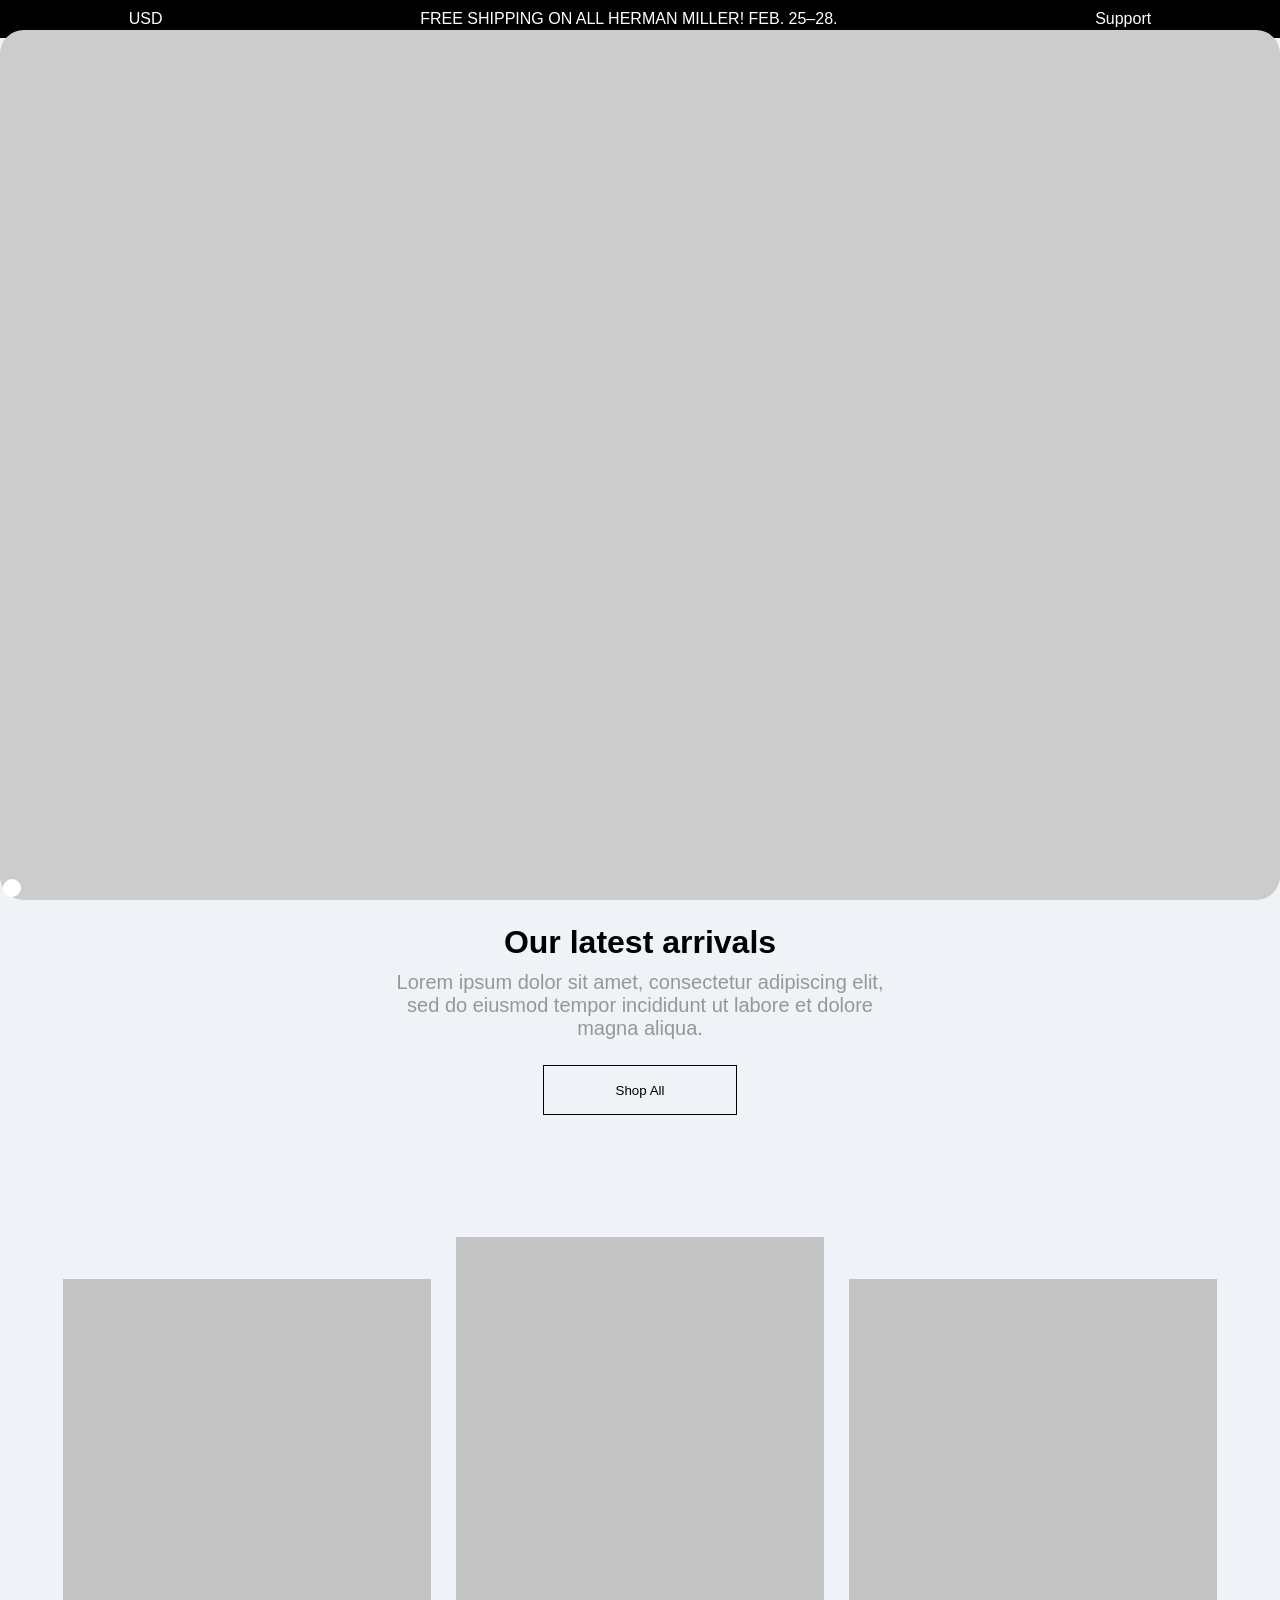
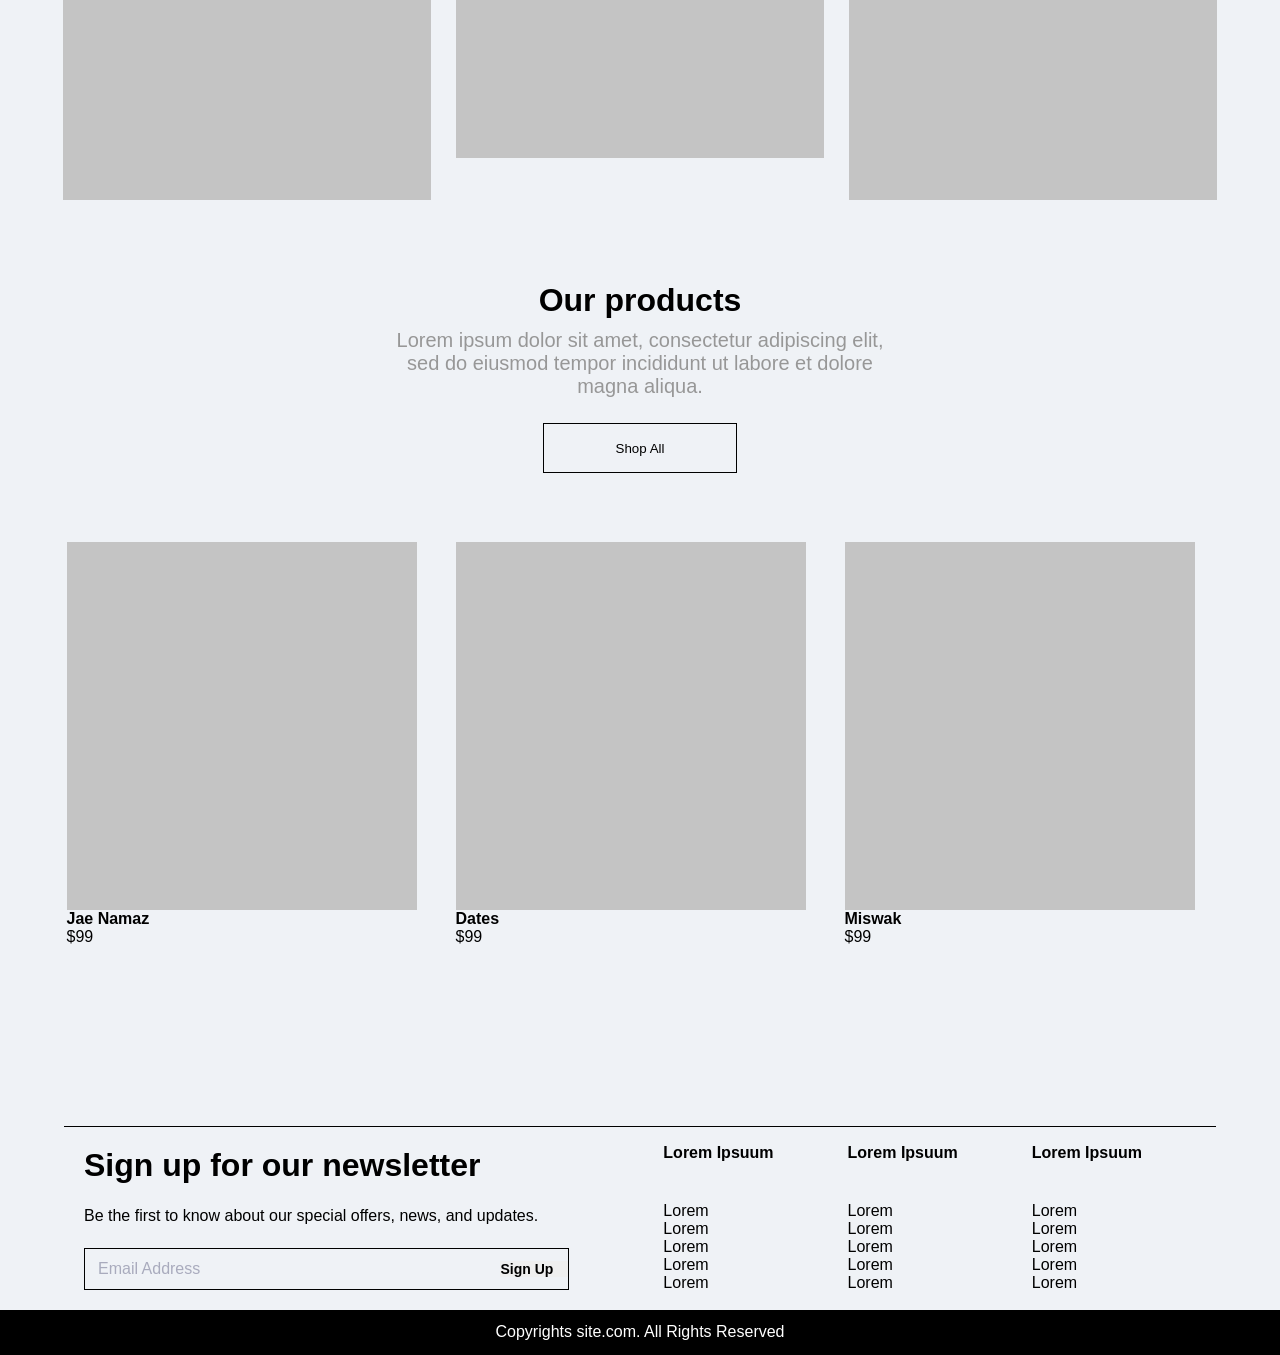
<file: .._/index.html>
<!DOCTYPE html>
<html lang="en">
<head>
    <meta charset="UTF-8">
    <meta name="viewport" content="width=device-width, initial-scale=1.0">
    <title>Document</title>
    <link rel="stylesheet" href="style.css">
</head>
<body>
    <header>
        <div class="header-container container">

            <div class="header-body">
                <p>USD</p>
                <p>FREE SHIPPING ON ALL HERMAN MILLER! FEB. 25–28.</p>
                <p>Support</p>
            </div>

            <div class="head-position">

                <div class="head-position-left">
                    <h3>Website</h3>
                    <p>Ziyarat</p>
                    <p>Store</p>
                    <p>Marriage Beuro</p>
                    <p>Qura’an</p>
                    <p>Dua</p>
                    <p>Amal</p>
                    <p>Taqeebat</p>
                </div>

                <div class="head-position-right">
                    <a href="#">Search</a>
                    <a href="#">Login</a>
                </div>

            </div>

        </div>

    </header>

    <main>

        <div class="slider"></div>

        <div class="categories">
            <h1>Categories</h1>
            <p class="lorem-ipsuum">Lorem ipsum dolor sit amet, consectetur adipiscing elit, sed do
                eiusmod tempor incididunt ut labore et dolore magna aliqua.</p>
            <button class="shop-all">Shop All</button>
        </div>

        <div class="food-itar-tasbeeh">

            <div class="card">
                <div class="card-img"></div>
                <div class="card-title">Food</div>
            </div>

            <div class="card">
                <div class="card-img"></div>
                <div class="card-title">Itar</div>
            </div>

            <div class="card">
                <div class="card-img"></div>
                <div class="card-title">Tasbeeh</div>
            </div>

        </div>

        <div class="categories">
            <h1>Our latest arrivals</h1>
            <p class="lorem-ipsuum">Lorem ipsum dolor sit amet, consectetur adipiscing elit, sed do
                eiusmod tempor incididunt ut labore et dolore magna aliqua.</p>
            <button class="shop-all">Shop All</button>
        </div>

        <div class="two-small-one-large">
            <div class="card-small"></div>
            <div class="card-large"></div>
            <div class="card-small"></div>
        </div>

        <div class="categories">
            <h1>Our products</h1>
            <p class="lorem-ipsuum">Lorem ipsum dolor sit amet, consectetur adipiscing elit, sed do
                eiusmod tempor incididunt ut labore et dolore magna aliqua.</p>
            <button class="shop-all">Shop All</button>
        </div>

        <div class="cards-3">
            <div class="card-3">
                <div class="card3-img"></div>
                <div><p><b>Jae Namaz</b></p></div>
                <div><p>$99</p></div>
            </div>

            <div class="card-3">
                <div class="card3-img"></div>
                <div><p><b>Dates</b></p></div>
                <div><p>$99</p></div>
            </div>

            <div class="card-3">
                <div class="card3-img"></div>
                <div><p><b>Miswak</b></p></div>
                <div><p>$99</p></div>
            </div>
        </div>
    </main>

    <footer>
        <div class="footer-left">
            <h1>Sign up for our newsletter</h1>
            <p>Be the first to know about our special offers, news, and updates.</p>

            <form class="footer-form">
                <input type="e-mail" name="username" placeholder="Email Address">
                <button class="sign-in-button"><b>Sign Up</b></button>
            </form>
        </div>

        <div class="lorem-footer">
            <h4>Lorem Ipsuum</h4>
            <ul>
                <li>Lorem</li><br>
                <li>Lorem</li><br>
                <li>Lorem</li><br>
                <li>Lorem</li><br>
                <li>Lorem</li>
            </ul>
        </div>

        <div class="lorem-footer">
            <h4>Lorem Ipsuum</h4>
            <ul>
                <li>Lorem</li><br>
                <li>Lorem</li><br>
                <li>Lorem</li><br>
                <li>Lorem</li><br>
                <li>Lorem</li>
            </ul>
        </div>

        <div class="lorem-footer">
            <h4>Lorem Ipsuum</h4>
            <ul>
                <li>Lorem</li><br>
                <li>Lorem</li><br>
                <li>Lorem</li><br>
                <li>Lorem</li><br>
                <li>Lorem</li>
            </ul>
        </div>
        <br>


    </footer>

    <div class="copyright">
        <p>Copyrights site.com. All Rights Reserved</p>
    </div>
</body>
</html>
</file>
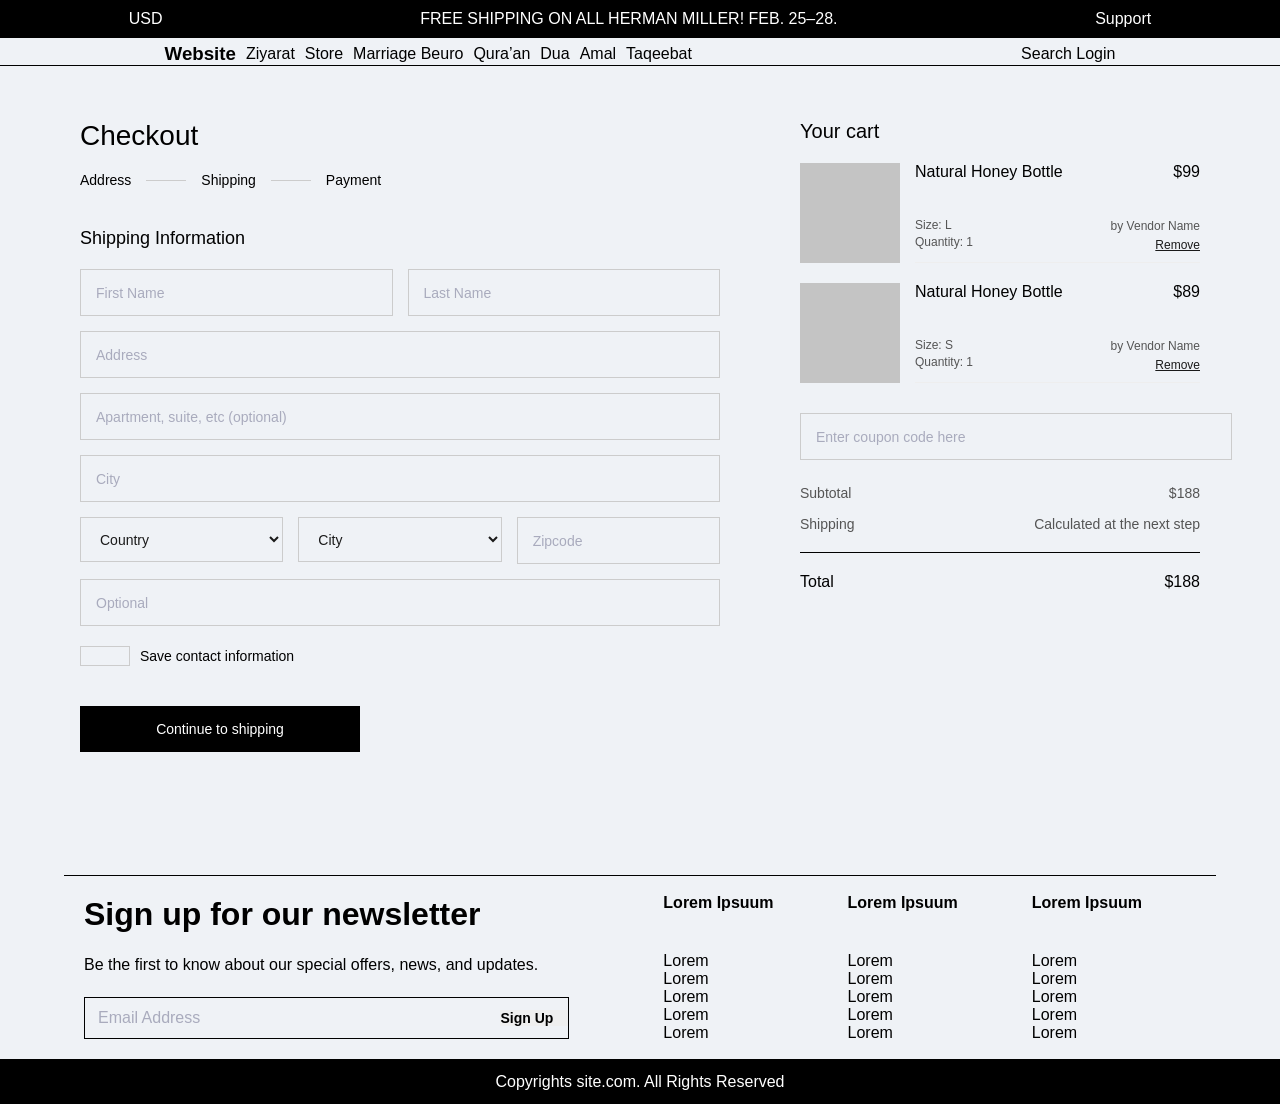
<file: .._/checkout.html>
<!DOCTYPE html>
<html lang="en">
<head>
    <meta charset="UTF-8">
    <meta name="viewport" content="width=device-width, initial-scale=1.0">
    <title>Document</title>
    <link rel="stylesheet" href="style.css">
</head>
<body>
    <header>
        <div class="header-container container">
            <div class="header-body">
                <p>USD</p>
                <p>FREE SHIPPING ON ALL HERMAN MILLER! FEB. 25–28.</p>
                <p>Support</p>
            </div>

            <div class="head-position">
                <div class="head-position-left">
                    <h3>Website</h3>
                    <p>Ziyarat</p>
                    <p>Store</p>
                    <p>Marriage Beuro</p>
                    <p>Qura’an</p>
                    <p>Dua</p>
                    <p>Amal</p>
                    <p>Taqeebat</p>
                </div>

                <div class="head-position-right">
                    <a href="#">Search</a>
                    <a href="#">Login</a>
                </div>
            </div>
        </div>
    </header>

    <main class="checkout-main">
        <div class="checkout-left">
            <h1 class="checkout-title">Checkout</h1>

            <div class="checkout-steps">
                <span class="step active">Address</span>
                <span class="step-line"></span>
                <span class="step">Shipping</span>
                <span class="step-line"></span>
                <span class="step">Payment</span>
            </div>

            <h2 class="section-title">Shipping Information</h2>

            <form class="shipping-form">
                <div class="form-row">
                    <input type="text" placeholder="First Name">
                    <input type="text" placeholder="Last Name">
                </div>

                <div class="form-row full-width">
                    <input type="text" placeholder="Address">
                </div>

                <div class="form-row full-width">
                    <input type="text" placeholder="Apartment, suite, etc (optional)">
                </div>

                <div class="form-row full-width">
                    <input type="text" placeholder="City">
                </div>

                <div class="form-row three-cols">
                    <select>
                        <option>Country</option>
                    </select>
                    <select>
                        <option>City</option>
                    </select>
                    <input type="text" placeholder="Zipcode">
                </div>

                <div class="form-row full-width">
                    <input type="text" placeholder="Optional">
                </div>

                <label class="checkbox-label">
                    <input type="checkbox">
                    <span>Save contact information</span>
                </label>

                <button type="submit" class="submit-btn">Continue to shipping</button>
            </form>
        </div>

        <div class="checkout-right">
            <h2 class="summary-title">Your cart</h2>

            <div class="cart-items">
                <div class="cart-item">
                    <div class="cart-item-img"></div>
                    <div class="cart-item-details">
                        <div class="cart-item-top">
                            <h3 class="cart-item-name">Natural Honey Bottle</h3>
                            <p class="cart-item-price">$99</p>
                        </div>
                        <div class="cart-item-meta">
                            <div class="cart-meta-left">
                                <p>Size: L</p>
                                <p>Quantity: 1</p>
                            </div>
                            <div class="cart-meta-right">
                                <p>by Vendor Name</p>
                                <button class="remove-btn">Remove</button>
                            </div>
                        </div>
                    </div>
                </div>

                <div class="cart-item">
                    <div class="cart-item-img"></div>
                    <div class="cart-item-details">
                        <div class="cart-item-top">
                            <h3 class="cart-item-name">Natural Honey Bottle</h3>
                            <p class="cart-item-price">$89</p>
                        </div>
                        <div class="cart-item-meta">
                            <div class="cart-meta-left">
                                <p>Size: S</p>
                                <p>Quantity: 1</p>
                            </div>
                            <div class="cart-meta-right">
                                <p>by Vendor Name</p>
                                <button class="remove-btn">Remove</button>
                            </div>
                        </div>
                    </div>
                </div>
            </div>

            <div class="coupon-box">
                <input type="text" placeholder="Enter coupon code here">
            </div>

            <div class="summary-row">
                <span>Subtotal</span>
                <span>$188</span>
            </div>
            <div class="summary-row">
                <span>Shipping</span>
                <span>Calculated at the next step</span>
            </div>

            <div class="summary-total">
                <span>Total</span>
                <span>$188</span>
            </div>
        </div>
    </main>

    <footer>
        <div class="footer-left">
            <h1>Sign up for our newsletter</h1>
            <p>Be the first to know about our special offers, news, and updates.</p>

            <form class="footer-form">
                <input type="e-mail" name="username" placeholder="Email Address">
                <button class="sign-in-button"><b>Sign Up</b></button>
            </form>
        </div>

        <div class="lorem-footer">
            <h4>Lorem Ipsuum</h4>
            <ul>
                <li>Lorem</li><br>
                <li>Lorem</li><br>
                <li>Lorem</li><br>
                <li>Lorem</li><br>
                <li>Lorem</li>
            </ul>
        </div>

        <div class="lorem-footer">
            <h4>Lorem Ipsuum</h4>
            <ul>
                <li>Lorem</li><br>
                <li>Lorem</li><br>
                <li>Lorem</li><br>
                <li>Lorem</li><br>
                <li>Lorem</li>
            </ul>
        </div>

        <div class="lorem-footer">
            <h4>Lorem Ipsuum</h4>
            <ul>
                <li>Lorem</li><br>
                <li>Lorem</li><br>
                <li>Lorem</li><br>
                <li>Lorem</li><br>
                <li>Lorem</li>
            </ul>
        </div>
        <br>
    </footer>

    <div class="copyright">
        <p>Copyrights site.com. All Rights Reserved</p>
    </div>
</body>
</html>
</file>
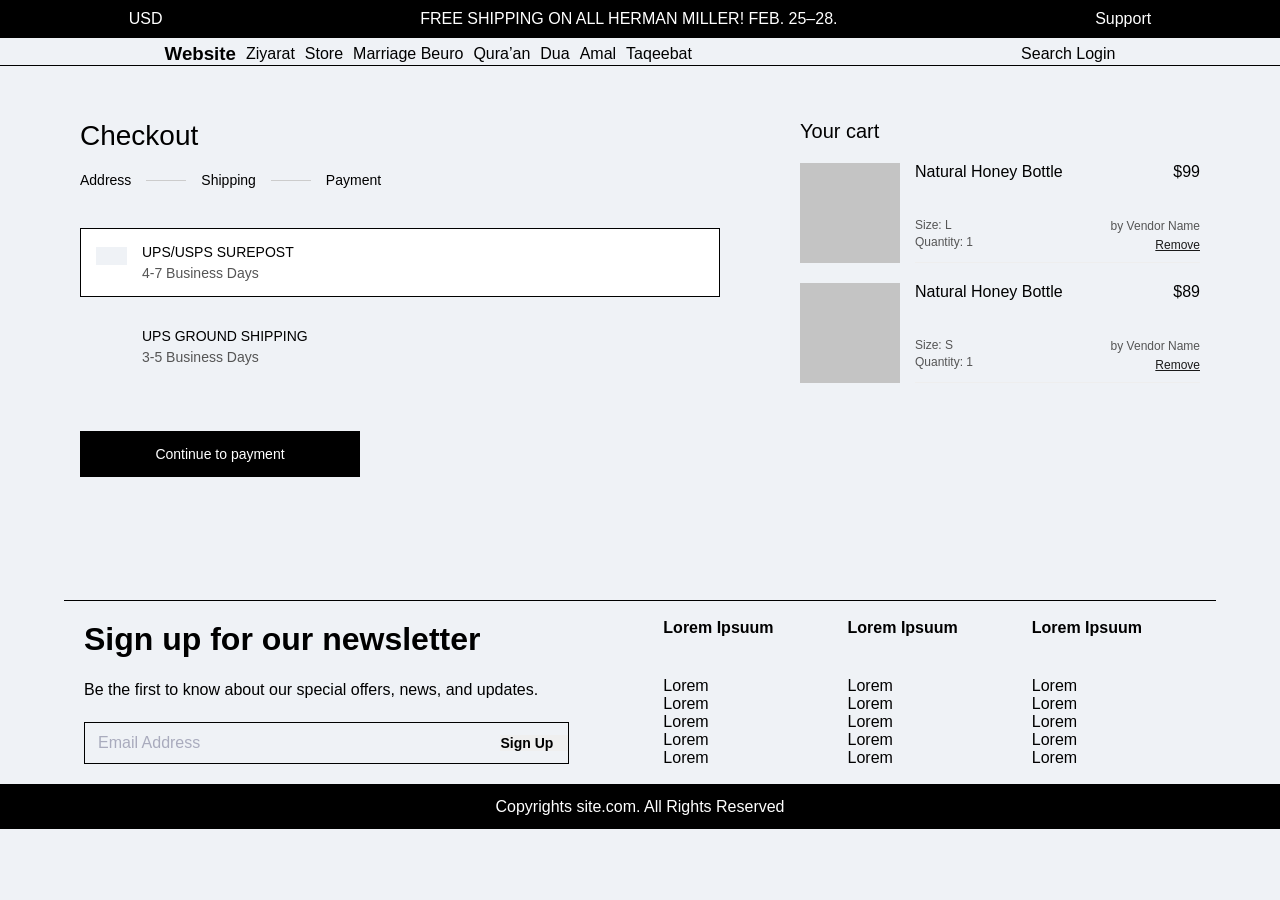
<file: .._/checkout2.html>
<!DOCTYPE html>
<html lang="en">
<head>
    <meta charset="UTF-8">
    <meta name="viewport" content="width=device-width, initial-scale=1.0">
    <title>Document</title>
    <link rel="stylesheet" href="style.css">
</head>
<body>
    <header>
        <div class="header-container container">
            <div class="header-body">
                <p>USD</p>
                <p>FREE SHIPPING ON ALL HERMAN MILLER! FEB. 25–28.</p>
                <p>Support</p>
            </div>

            <div class="head-position">

                <div class="head-position-left">
                    <h3>Website</h3>
                    <p>Ziyarat</p>
                    <p>Store</p>
                    <p>Marriage Beuro</p>
                    <p>Qura’an</p>
                    <p>Dua</p>
                    <p>Amal</p>
                    <p>Taqeebat</p>
                </div>

                <div class="head-position-right">
                    <a href="#">Search</a>
                    <a href="#">Login</a>
                </div>
            </div>
        </div>
    </header>

    <main class="checkout-main">
        <div class="checkout-left">
            <h1 class="checkout-title">Checkout</h1>

            <div class="checkout-steps">
                <span class="step">Address</span>
                <span class="step-line"></span>
                <span class="step active">Shipping</span>
                <span class="step-line"></span>
                <span class="step">Payment</span>
            </div>

            <div class="shipping-options">
                <label class="shipping-option active">
                    <div class="radio-wrapper">
                        <input type="radio" name="shipping" checked>
                        <div class="option-content">
                            <span class="option-title">UPS/USPS Surepost</span>
                            <span class="option-desc">4-7 Business Days</span>
                        </div>
                    </div>
                </label>

                <label class="shipping-option">
                    <div class="radio-wrapper">
                        <input type="radio" name="shipping">
                        <div class="option-content">
                            <span class="option-title">UPS Ground Shipping</span>
                            <span class="option-desc">3-5 Business Days</span>
                        </div>
                    </div>
                </label>
            </div>

            <button type="submit" class="submit-btn">Continue to payment</button>
        </div>

        <div class="checkout-right">
            <h2 class="summary-title">Your cart</h2>

            <div class="cart-items">
                <div class="cart-item">
                    <div class="cart-item-img"></div>
                    <div class="cart-item-details">
                        <div class="cart-item-top">
                            <h3 class="cart-item-name">Natural Honey Bottle</h3>
                            <p class="cart-item-price">$99</p>
                        </div>
                        <div class="cart-item-meta">
                            <div class="cart-meta-left">
                                <p>Size: L</p>
                                <p>Quantity: 1</p>
                            </div>
                            <div class="cart-meta-right">
                                <p>by Vendor Name</p>
                                <button class="remove-btn">Remove</button>
                            </div>
                        </div>
                    </div>
                </div>

                <div class="cart-item">
                    <div class="cart-item-img"></div>
                    <div class="cart-item-details">
                        <div class="cart-item-top">
                            <h3 class="cart-item-name">Natural Honey Bottle</h3>
                            <p class="cart-item-price">$89</p>
                        </div>
                        <div class="cart-item-meta">
                            <div class="cart-meta-left">
                                <p>Size: S</p>
                                <p>Quantity: 1</p>
                            </div>
                            <div class="cart-meta-right">
                                <p>by Vendor Name</p>
                                <button class="remove-btn">Remove</button>
                            </div>
                        </div>
                    </div>
                </div>
            </div>
        </div>
    </main>

    <footer>
        <div class="footer-left">
            <h1>Sign up for our newsletter</h1>
            <p>Be the first to know about our special offers, news, and updates.</p>

            <form class="footer-form">
                <input type="e-mail" name="username" placeholder="Email Address">
                <button class="sign-in-button"><b>Sign Up</b></button>
            </form>
        </div>

        <div class="lorem-footer">
            <h4>Lorem Ipsuum</h4>
            <ul>
                <li>Lorem</li><br>
                <li>Lorem</li><br>
                <li>Lorem</li><br>
                <li>Lorem</li><br>
                <li>Lorem</li>
            </ul>
        </div>

        <div class="lorem-footer">
            <h4>Lorem Ipsuum</h4>
            <ul>
                <li>Lorem</li><br>
                <li>Lorem</li><br>
                <li>Lorem</li><br>
                <li>Lorem</li><br>
                <li>Lorem</li>
            </ul>
        </div>

        <div class="lorem-footer">
            <h4>Lorem Ipsuum</h4>
            <ul>
                <li>Lorem</li><br>
                <li>Lorem</li><br>
                <li>Lorem</li><br>
                <li>Lorem</li><br>
                <li>Lorem</li>
            </ul>
        </div>
        <br>
    </footer>

    <div class="copyright">
        <p>Copyrights site.com. All Rights Reserved</p>
    </div>
</body>
</html>
</file>
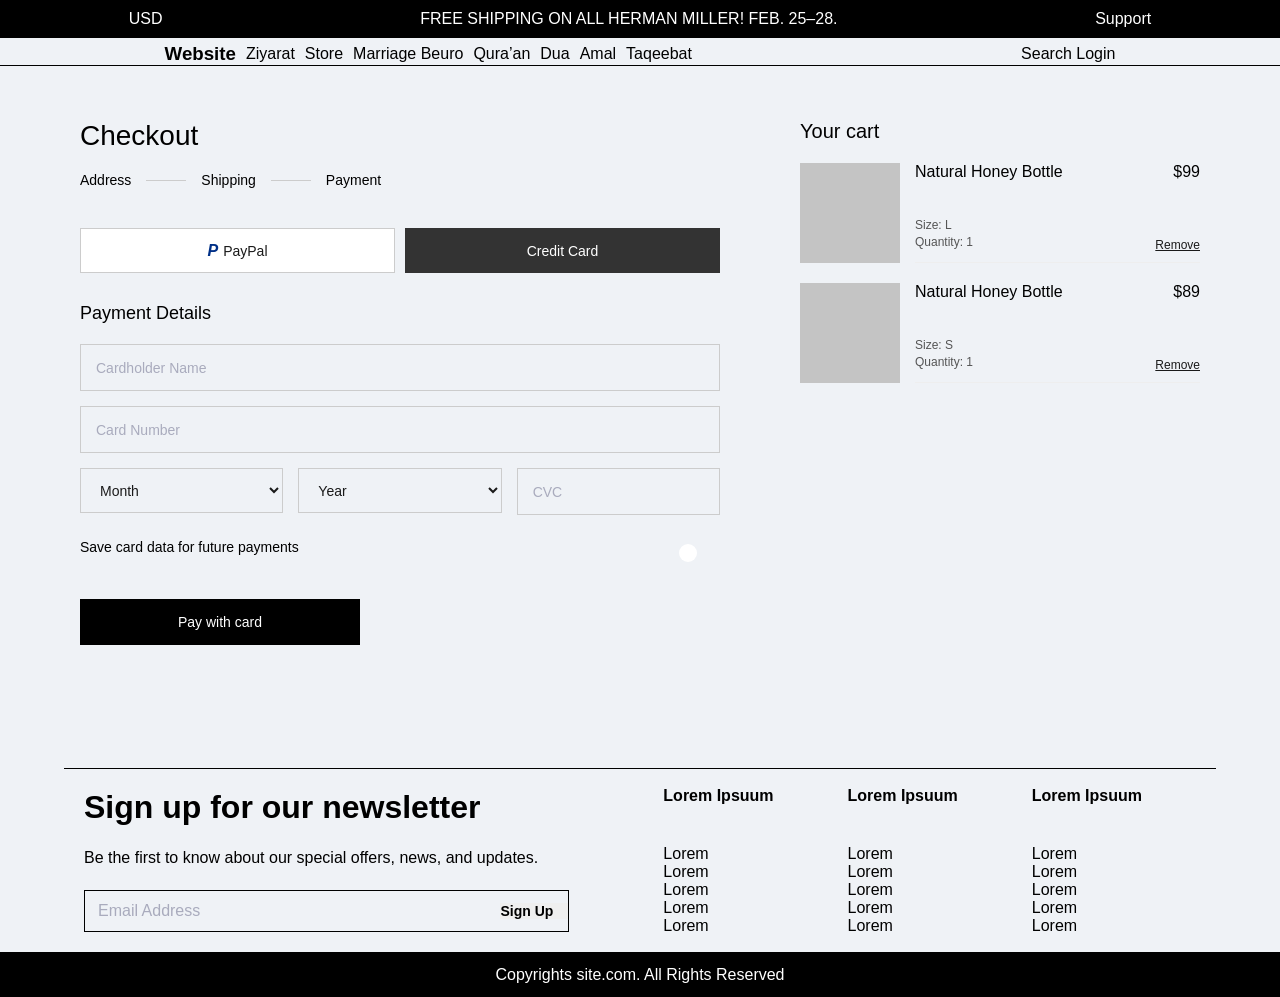
<file: .._/checkout3.html>
<!DOCTYPE html>
<html lang="en">
<head>
    <meta charset="UTF-8">
    <meta name="viewport" content="width=device-width, initial-scale=1.0">
    <title>Document</title>
    <link rel="stylesheet" href="style.css">
</head>
<body>
    <header>
        <div class="header-container container">
            <div class="header-body">
                <p>USD</p>
                <p>FREE SHIPPING ON ALL HERMAN MILLER! FEB. 25–28.</p>
                <p>Support</p>
            </div>

            <div class="head-position">

                <div class="head-position-left">
                    <h3>Website</h3>
                    <p>Ziyarat</p>
                    <p>Store</p>
                    <p>Marriage Beuro</p>
                    <p>Qura’an</p>
                    <p>Dua</p>
                    <p>Amal</p>
                    <p>Taqeebat</p>
                </div>

                <div class="head-position-right">
                    <a href="#">Search</a>
                    <a href="#">Login</a>
                </div>

            </div>

        </div>
    </header>

    <main class="checkout-main">
        <div class="checkout-left">
            <h1 class="checkout-title">Checkout</h1>

            <div class="checkout-steps">
                <span class="step">Address</span>
                <span class="step-line"></span>
                <span class="step">Shipping</span>
                <span class="step-line"></span>
                <span class="step active">Payment</span>
            </div>

            <div class="payment-methods">
                <button class="pay-method-btn paypal-btn">
                    <span class="paypal-logo">P</span> PayPal
                </button>
                <button class="pay-method-btn credit-btn active">
                    Credit Card
                </button>
            </div>

            <h2 class="section-title">Payment Details</h2>

            <form class="payment-form">
                <div class="form-row full-width">
                    <input type="text" placeholder="Cardholder Name">
                </div>

                <div class="form-row full-width">
                    <input type="text" placeholder="Card Number">
                </div>

                <div class="form-row three-cols">
                    <select>
                        <option>Month</option>
                    </select>
                    <select>
                        <option>Year</option>
                    </select>
                    <input type="text" placeholder="CVC">
                </div>

                <div class="toggle-row">
                    <span>Save card data for future payments</span>
                    <label class="switch">
                        <input type="checkbox">
                        <span class="slider"></span>
                    </label>
                </div>

                <button type="submit" class="submit-btn">Pay with card</button>
            </form>
        </div>

        <div class="checkout-right">
            <h2 class="summary-title">Your cart</h2>

            <div class="cart-items">
                <div class="cart-item">
                    <div class="cart-item-img"></div>
                    <div class="cart-item-details">
                        <div class="cart-item-top">
                            <h3 class="cart-item-name">Natural Honey Bottle</h3>
                            <p class="cart-item-price">$99</p>
                        </div>
                        <div class="cart-item-meta">
                            <div class="cart-meta-left">
                                <p>Size: L</p>
                                <p>Quantity: 1</p>
                            </div>
                            <div class="cart-meta-right">
                                <button class="remove-btn">Remove</button>
                            </div>
                        </div>
                    </div>
                </div>

                <div class="cart-item">
                    <div class="cart-item-img"></div>
                    <div class="cart-item-details">
                        <div class="cart-item-top">
                            <h3 class="cart-item-name">Natural Honey Bottle</h3>
                            <p class="cart-item-price">$89</p>
                        </div>
                        <div class="cart-item-meta">
                            <div class="cart-meta-left">
                                <p>Size: S</p>
                                <p>Quantity: 1</p>
                            </div>
                            <div class="cart-meta-right">
                                <button class="remove-btn">Remove</button>
                            </div>
                        </div>
                    </div>
                </div>
            </div>
        </div>
    </main>

    <footer>
        <div class="footer-left">
            <h1>Sign up for our newsletter</h1>
            <p>Be the first to know about our special offers, news, and updates.</p>

            <form class="footer-form">
                <input type="e-mail" name="username" placeholder="Email Address">
                <button class="sign-in-button"><b>Sign Up</b></button>
            </form>
        </div>

        <div class="lorem-footer">
            <h4>Lorem Ipsuum</h4>
            <ul>
                <li>Lorem</li><br>
                <li>Lorem</li><br>
                <li>Lorem</li><br>
                <li>Lorem</li><br>
                <li>Lorem</li>
            </ul>
        </div>

        <div class="lorem-footer">
            <h4>Lorem Ipsuum</h4>
            <ul>
                <li>Lorem</li><br>
                <li>Lorem</li><br>
                <li>Lorem</li><br>
                <li>Lorem</li><br>
                <li>Lorem</li>
            </ul>
        </div>

        <div class="lorem-footer">
            <h4>Lorem Ipsuum</h4>
            <ul>
                <li>Lorem</li><br>
                <li>Lorem</li><br>
                <li>Lorem</li><br>
                <li>Lorem</li><br>
                <li>Lorem</li>
            </ul>
        </div>
        <br>
    </footer>

    <div class="copyright">
        <p>Copyrights site.com. All Rights Reserved</p>
    </div>
</body>
</html>
</file>
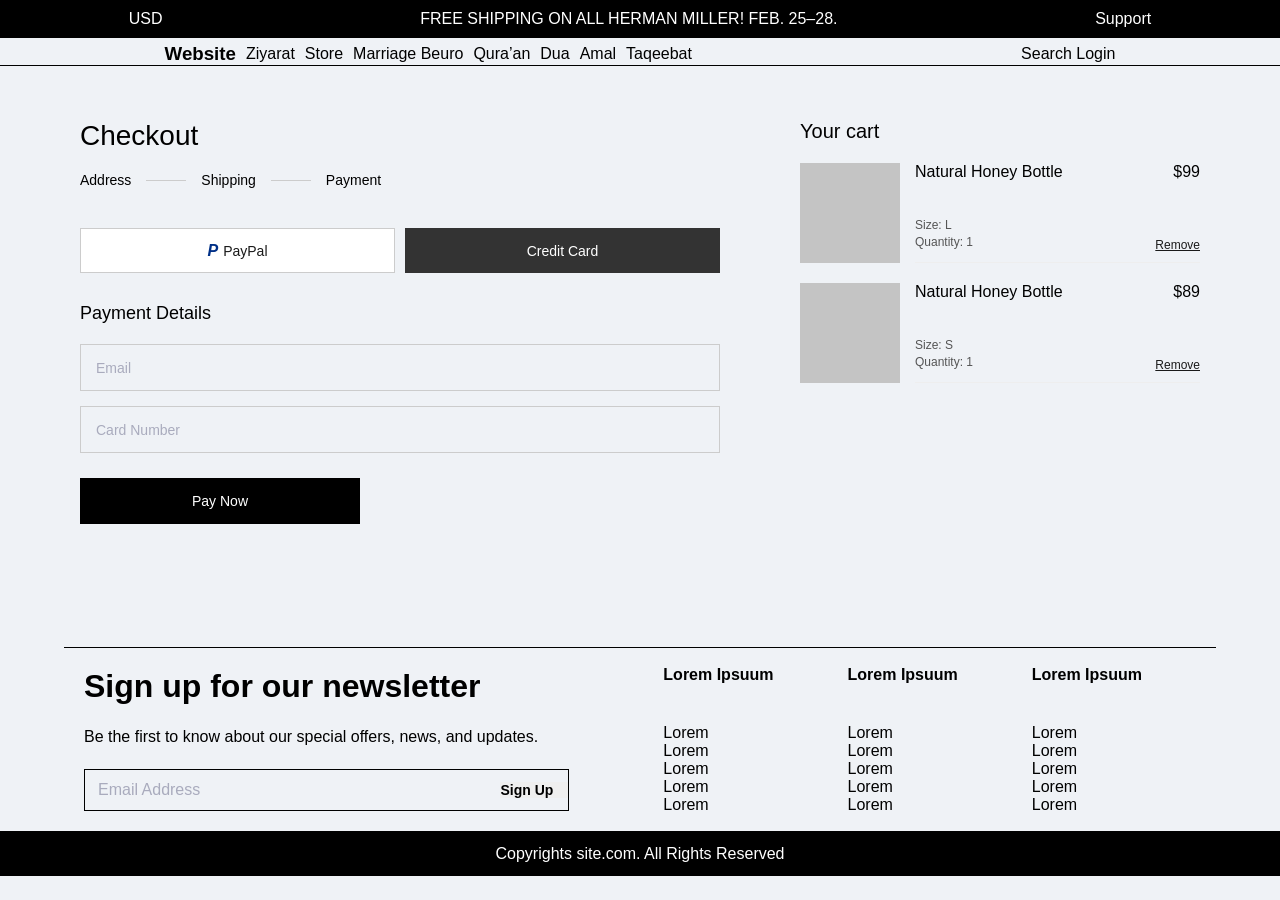
<file: .._/checkout4.html>
<!DOCTYPE html>
<html lang="en">
<head>
    <meta charset="UTF-8">
    <meta name="viewport" content="width=device-width, initial-scale=1.0">
    <title>Document</title>
    <link rel="stylesheet" href="style.css">
</head>
<body>
    <header>
        <div class="header-container container">
            <div class="header-body">
                <p>USD</p>
                <p>FREE SHIPPING ON ALL HERMAN MILLER! FEB. 25–28.</p>
                <p>Support</p>
            </div>

            <div class="head-position">

                <div class="head-position-left">
                    <h3>Website</h3>
                    <p>Ziyarat</p>
                    <p>Store</p>
                    <p>Marriage Beuro</p>
                    <p>Qura’an</p>
                    <p>Dua</p>
                    <p>Amal</p>
                    <p>Taqeebat</p>
                </div>

                <div class="head-position-right">
                    <a href="#">Search</a>
                    <a href="#">Login</a>
                </div>
            </div>
        </div>
    </header>

    <main class="checkout-main">
        <div class="checkout-left">
            <h1 class="checkout-title">Checkout</h1>

            <div class="checkout-steps">
                <span class="step">Address</span>
                <span class="step-line"></span>
                <span class="step">Shipping</span>
                <span class="step-line"></span>
                <span class="step active">Payment</span>
            </div>

            <div class="payment-methods">
                <button class="pay-method-btn paypal-btn">
                    <span class="paypal-logo">P</span> PayPal
                </button>
                <button class="pay-method-btn credit-btn active">
                    Credit Card
                </button>
            </div>

            <h2 class="section-title">Payment Details</h2>

            <form class="payment-form">
                <div class="form-row full-width">
                    <input type="text" placeholder="Email">
                </div>

                <div class="form-row full-width">
                    <input type="text" placeholder="Card Number">
                </div>

                <button type="submit" class="submit-btn">Pay Now</button>
            </form>
        </div>

        <div class="checkout-right">
            <h2 class="summary-title">Your cart</h2>

            <div class="cart-items">
                <div class="cart-item">
                    <div class="cart-item-img"></div>
                    <div class="cart-item-details">
                        <div class="cart-item-top">
                            <h3 class="cart-item-name">Natural Honey Bottle</h3>
                            <p class="cart-item-price">$99</p>
                        </div>
                        <div class="cart-item-meta">
                            <div class="cart-meta-left">
                                <p>Size: L</p>
                                <p>Quantity: 1</p>
                            </div>
                            <div class="cart-meta-right">
                                <button class="remove-btn">Remove</button>
                            </div>
                        </div>
                    </div>
                </div>

                <div class="cart-item">
                    <div class="cart-item-img"></div>
                    <div class="cart-item-details">
                        <div class="cart-item-top">
                            <h3 class="cart-item-name">Natural Honey Bottle</h3>
                            <p class="cart-item-price">$89</p>
                        </div>
                        <div class="cart-item-meta">
                            <div class="cart-meta-left">
                                <p>Size: S</p>
                                <p>Quantity: 1</p>
                            </div>
                            <div class="cart-meta-right">
                                <button class="remove-btn">Remove</button>
                            </div>
                        </div>
                    </div>
                </div>
            </div>
        </div>
    </main>

    <footer>
        <div class="footer-left">
            <h1>Sign up for our newsletter</h1>
            <p>Be the first to know about our special offers, news, and updates.</p>

            <form class="footer-form">
                <input type="e-mail" name="username" placeholder="Email Address">
                <button class="sign-in-button"><b>Sign Up</b></button>
            </form>
        </div>

        <div class="lorem-footer">
            <h4>Lorem Ipsuum</h4>
            <ul>
                <li>Lorem</li><br>
                <li>Lorem</li><br>
                <li>Lorem</li><br>
                <li>Lorem</li><br>
                <li>Lorem</li>
            </ul>
        </div>

        <div class="lorem-footer">
            <h4>Lorem Ipsuum</h4>
            <ul>
                <li>Lorem</li><br>
                <li>Lorem</li><br>
                <li>Lorem</li><br>
                <li>Lorem</li><br>
                <li>Lorem</li>
            </ul>
        </div>

        <div class="lorem-footer">
            <h4>Lorem Ipsuum</h4>
            <ul>
                <li>Lorem</li><br>
                <li>Lorem</li><br>
                <li>Lorem</li><br>
                <li>Lorem</li><br>
                <li>Lorem</li>
            </ul>
        </div>
        <br>
    </footer>

    <div class="copyright">
        <p>Copyrights site.com. All Rights Reserved</p>
    </div>
</body>
</html>
</file>
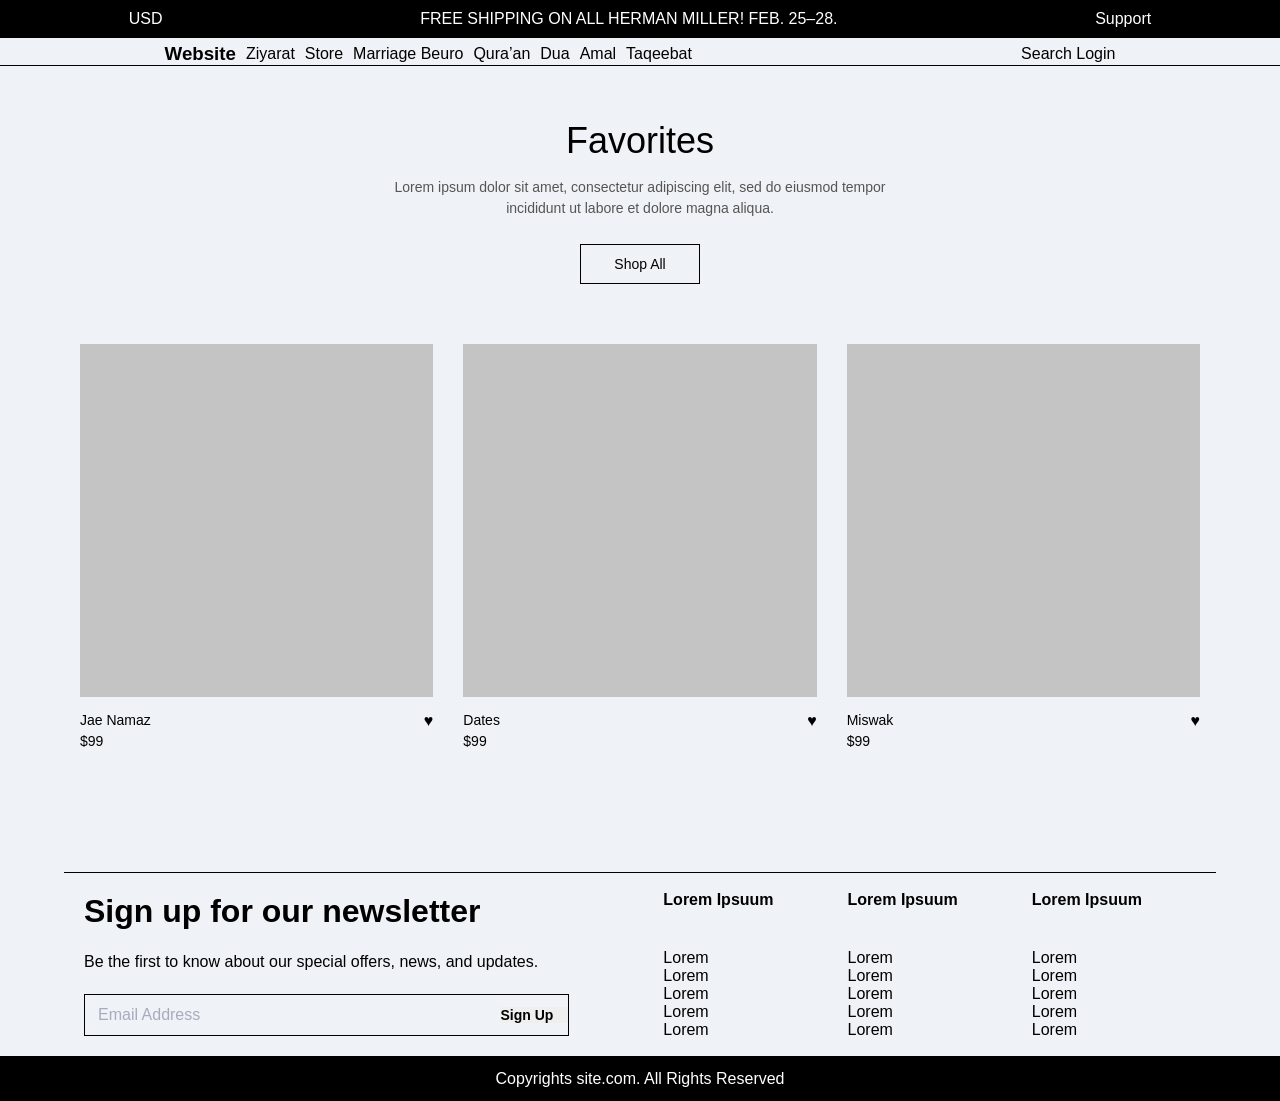
<file: .._/favorites.html>
<!DOCTYPE html>
<html lang="en">
<head>
    <meta charset="UTF-8">
    <meta name="viewport" content="width=device-width, initial-scale=1.0">
    <title>Document</title>
    <link rel="stylesheet" href="style.css">
</head>
<body>
    <header>
        <div class="header-container container">
            <div class="header-body">
                <p>USD</p>
                <p>FREE SHIPPING ON ALL HERMAN MILLER! FEB. 25–28.</p>
                <p>Support</p>
            </div>

            <div class="head-position">

                <div class="head-position-left">
                    <h3>Website</h3>
                    <p>Ziyarat</p>
                    <p>Store</p>
                    <p>Marriage Beuro</p>
                    <p>Qura’an</p>
                    <p>Dua</p>
                    <p>Amal</p>
                    <p>Taqeebat</p>
                </div>

                <div class="head-position-right">
                    <a href="#">Search</a>
                    <a href="#">Login</a>
                </div>
            </div>
        </div>
    </header>

    <main class="favorites-main">
        <div class="favorites-header">
            <h1 class="favorites-title">Favorites</h1>
            <p class="favorites-desc">Lorem ipsum dolor sit amet, consectetur adipiscing elit, sed do eiusmod tempor incididunt ut labore et dolore magna aliqua.</p>
            <button class="shop-all-btn">Shop All</button>
        </div>

        <div class="favorites-grid">
            <div class="fav-card">
                <div class="fav-img"></div>
                <div class="fav-info">
                    <div class="fav-info-left">
                        <p class="fav-name">Jae Namaz</p>
                        <p class="fav-price">$99</p>
                    </div>
                    <button class="fav-heart">♥</button>
                </div>
            </div>

            <div class="fav-card">
                <div class="fav-img"></div>
                <div class="fav-info">
                    <div class="fav-info-left">
                        <p class="fav-name">Dates</p>
                        <p class="fav-price">$99</p>
                    </div>
                    <button class="fav-heart">♥</button>
                </div>
            </div>

            <div class="fav-card">
                <div class="fav-img"></div>
                <div class="fav-info">
                    <div class="fav-info-left">
                        <p class="fav-name">Miswak</p>
                        <p class="fav-price">$99</p>
                    </div>
                    <button class="fav-heart">♥</button>
                </div>
            </div>
        </div>
    </main>

    <footer>
        <div class="footer-left">
            <h1>Sign up for our newsletter</h1>
            <p>Be the first to know about our special offers, news, and updates.</p>

            <form class="footer-form">
                <input type="e-mail" name="username" placeholder="Email Address">
                <button class="sign-in-button"><b>Sign Up</b></button>
            </form>
        </div>

        <div class="lorem-footer">
            <h4>Lorem Ipsuum</h4>
            <ul>
                <li>Lorem</li><br>
                <li>Lorem</li><br>
                <li>Lorem</li><br>
                <li>Lorem</li><br>
                <li>Lorem</li>
            </ul>
        </div>

        <div class="lorem-footer">
            <h4>Lorem Ipsuum</h4>
            <ul>
                <li>Lorem</li><br>
                <li>Lorem</li><br>
                <li>Lorem</li><br>
                <li>Lorem</li><br>
                <li>Lorem</li>
            </ul>
        </div>

        <div class="lorem-footer">
            <h4>Lorem Ipsuum</h4>
            <ul>
                <li>Lorem</li><br>
                <li>Lorem</li><br>
                <li>Lorem</li><br>
                <li>Lorem</li><br>
                <li>Lorem</li>
            </ul>
        </div>
        <br>
    </footer>

    <div class="copyright">
        <p>Copyrights site.com. All Rights Reserved</p>
    </div>
</body>
</html>
</file>
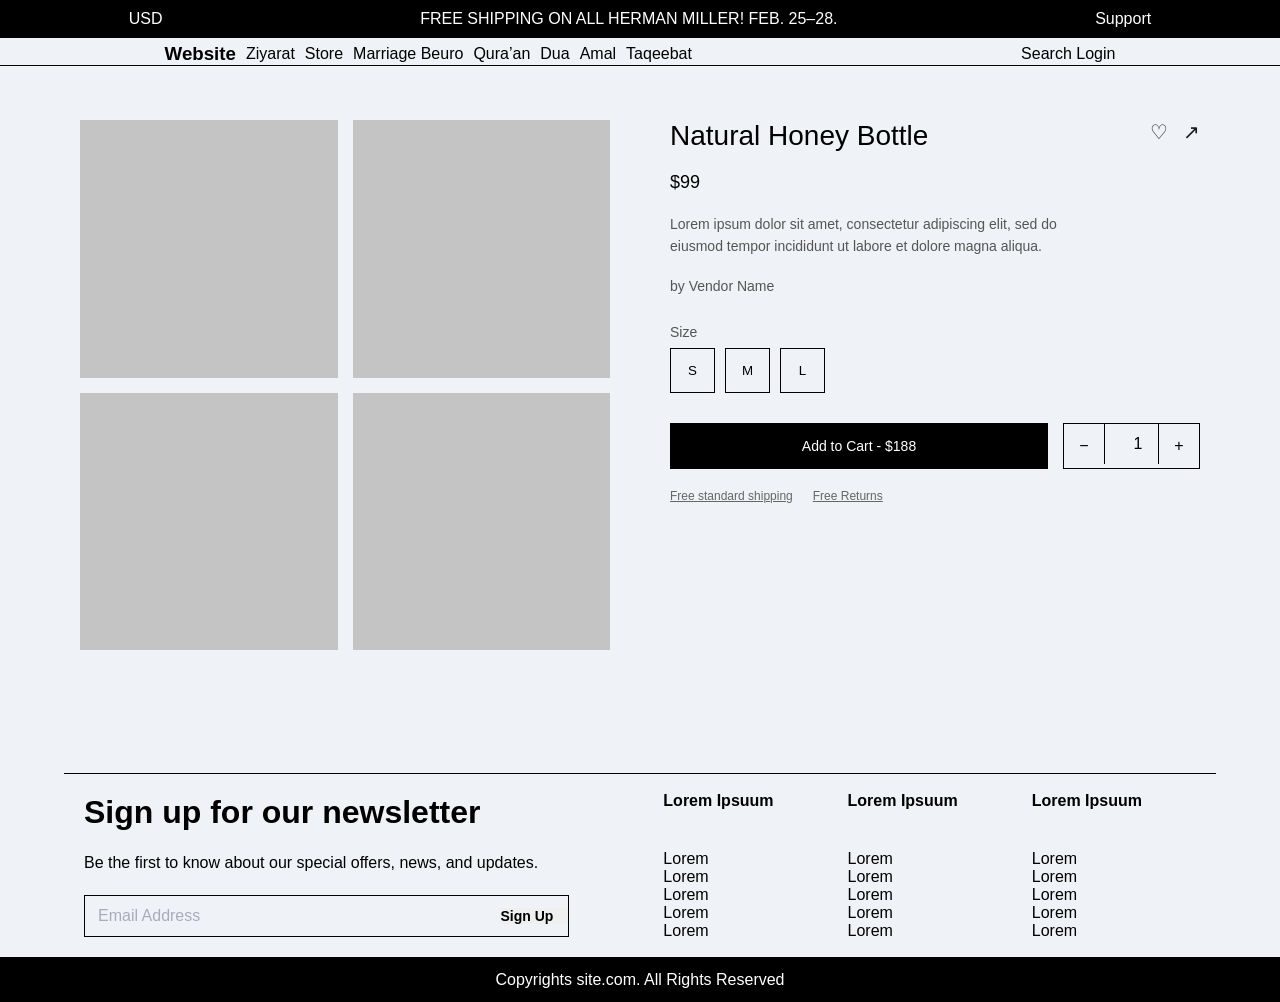
<file: .._/honey-bottle.html>
<!DOCTYPE html>
<html lang="en">
<head>
    <meta charset="UTF-8">
    <meta name="viewport" content="width=device-width, initial-scale=1.0">
    <title>Document</title>
    <link rel="stylesheet" href="style.css">
</head>
<body>
    <header>
        <div class="header-container container">
            <div class="header-body">
                <p>USD</p>
                <p>FREE SHIPPING ON ALL HERMAN MILLER! FEB. 25–28.</p>
                <p>Support</p>
            </div>

            <div class="head-position">

                <div class="head-position-left">
                    <h3>Website</h3>
                    <p>Ziyarat</p>
                    <p>Store</p>
                    <p>Marriage Beuro</p>
                    <p>Qura’an</p>
                    <p>Dua</p>
                    <p>Amal</p>
                    <p>Taqeebat</p>
                </div>

                <div class="head-position-right">
                    <a href="#">Search</a>
                    <a href="#">Login</a>
                </div>
            </div>
        </div>
    </header>

    <main class="product-main">

        <div class="product-gallery">
            <div class="gallery-img"></div>
            <div class="gallery-img"></div>
            <div class="gallery-img"></div>
            <div class="gallery-img"></div>
        </div>

        <div class="product-info">
            <div class="title-row">
                <h1 class="product-title">Natural Honey Bottle</h1>
                <div class="action-icons">
                    <button class="icon-btn">♡</button>
                    <button class="icon-btn">↗</button>
                </div>
            </div>

            <p class="product-price">$99</p>
            <p class="product-desc">Lorem ipsum dolor sit amet, consectetur adipiscing elit, sed do eiusmod tempor incididunt ut labore et dolore magna aliqua.</p>
            <p class="product-vendor">by Vendor Name</p>

            <div class="size-selector">
                <p class="label-text">Size</p>
                <div class="size-options">
                    <button class="size-btn">S</button>
                    <button class="size-btn">M</button>
                    <button class="size-btn">L</button>
                </div>
            </div>

            <div class="purchase-row">
                <button class="add-to-cart">Add to Cart - $188</button>
                <div class="quantity-selector">
                    <button>−</button>
                    <input type="text" value="1" readonly>
                    <button>+</button>
                </div>
            </div>

            <div class="info-links">
                <a href="#">Free standard shipping</a>
                <a href="#">Free Returns</a>
            </div>
        </div>

    </main>

    <footer>
        <div class="footer-left">
            <h1>Sign up for our newsletter</h1>
            <p>Be the first to know about our special offers, news, and updates.</p>

            <form class="footer-form">
                <input type="e-mail" name="username" placeholder="Email Address">
                <button class="sign-in-button"><b>Sign Up</b></button>
            </form>
        </div>

        <div class="lorem-footer">
            <h4>Lorem Ipsuum</h4>
            <ul>
                <li>Lorem</li><br>
                <li>Lorem</li><br>
                <li>Lorem</li><br>
                <li>Lorem</li><br>
                <li>Lorem</li>
            </ul>
        </div>

        <div class="lorem-footer">
            <h4>Lorem Ipsuum</h4>
            <ul>
                <li>Lorem</li><br>
                <li>Lorem</li><br>
                <li>Lorem</li><br>
                <li>Lorem</li><br>
                <li>Lorem</li>
            </ul>
        </div>

        <div class="lorem-footer">
            <h4>Lorem Ipsuum</h4>
            <ul>
                <li>Lorem</li><br>
                <li>Lorem</li><br>
                <li>Lorem</li><br>
                <li>Lorem</li><br>
                <li>Lorem</li>
            </ul>
        </div>
        <br>
    </footer>

    <div class="copyright">
        <p>Copyrights site.com. All Rights Reserved</p>
    </div>
</body>
</html>
</file>
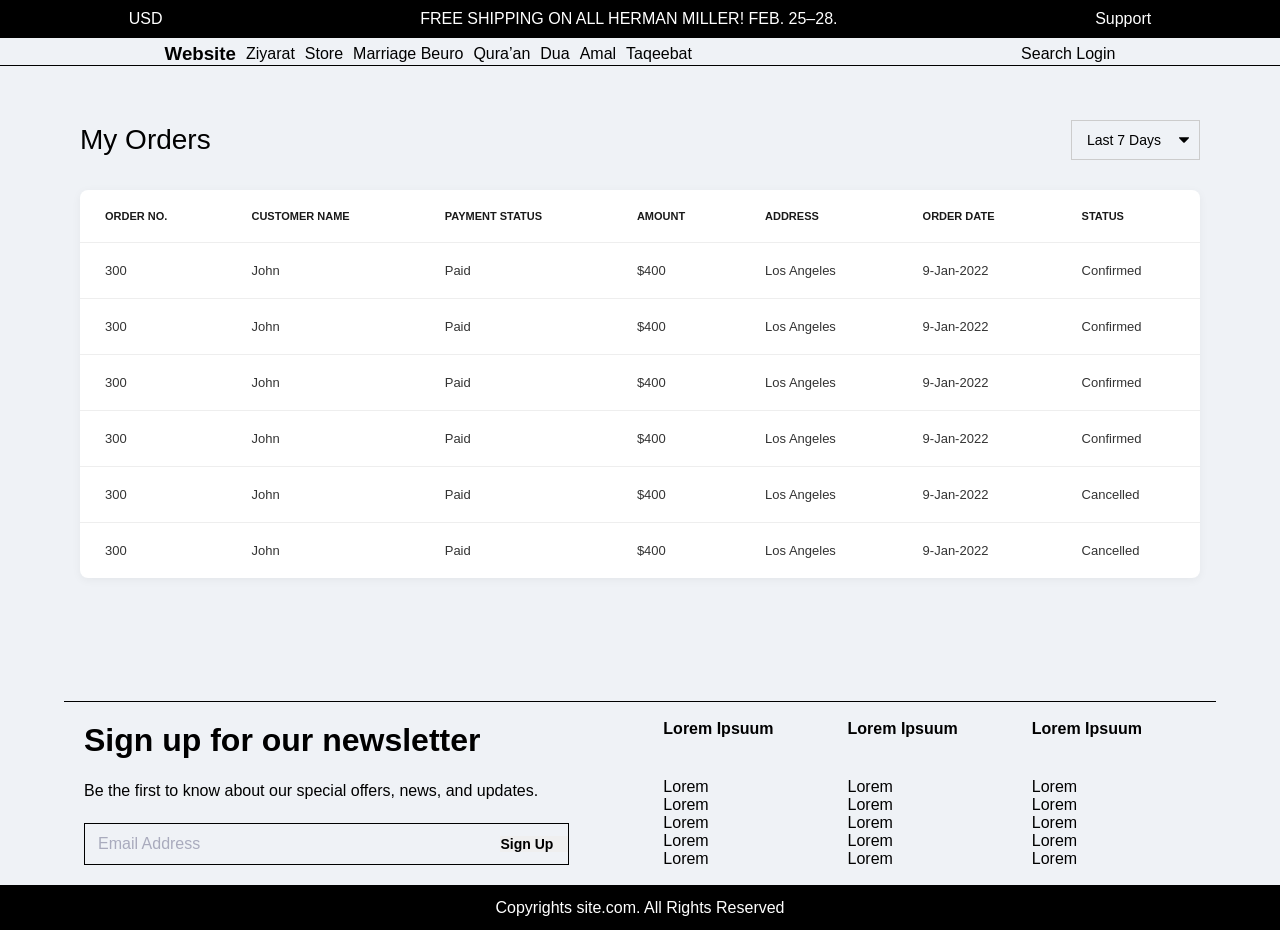
<file: .._/my-orders.html>
<!DOCTYPE html>
<html lang="en">
<head>
    <meta charset="UTF-8">
    <meta name="viewport" content="width=device-width, initial-scale=1.0">
    <title>Document</title>
    <link rel="stylesheet" href="style.css">
</head>
<body>
    <header>
        <div class="header-container container">
            <div class="header-body">
                <p>USD</p>
                <p>FREE SHIPPING ON ALL HERMAN MILLER! FEB. 25–28.</p>
                <p>Support</p>
            </div>

            <div class="head-position">

                <div class="head-position-left">
                    <h3>Website</h3>
                    <p>Ziyarat</p>
                    <p>Store</p>
                    <p>Marriage Beuro</p>
                    <p>Qura’an</p>
                    <p>Dua</p>
                    <p>Amal</p>
                    <p>Taqeebat</p>
                </div>

                <div class="head-position-right">
                    <a href="#">Search</a>
                    <a href="#">Login</a>
                </div>
            </div>
        </div>
    </header>

    <main class="orders-main">
        <div class="orders-header">
            <h1 class="orders-title">My Orders</h1>
            <select class="orders-filter">
                <option>Last 7 Days</option>
                <option>Last 30 Days</option>
                <option>All Time</option>
            </select>
        </div>

        <div class="orders-table-wrapper">
            <table class="orders-table">
                <thead>
                    <tr>
                        <th>ORDER NO.</th>
                        <th>CUSTOMER NAME</th>
                        <th>PAYMENT STATUS</th>
                        <th>AMOUNT</th>
                        <th>ADDRESS</th>
                        <th>ORDER DATE</th>
                        <th>STATUS</th>
                    </tr>
                </thead>
                <tbody>
                    <tr>
                        <td>300</td>
                        <td>John</td>
                        <td>Paid</td>
                        <td>$400</td>
                        <td>Los Angeles</td>
                        <td>9-Jan-2022</td>
                        <td>Confirmed</td>
                    </tr>
                    <tr>
                        <td>300</td>
                        <td>John</td>
                        <td>Paid</td>
                        <td>$400</td>
                        <td>Los Angeles</td>
                        <td>9-Jan-2022</td>
                        <td>Confirmed</td>
                    </tr>
                    <tr>
                        <td>300</td>
                        <td>John</td>
                        <td>Paid</td>
                        <td>$400</td>
                        <td>Los Angeles</td>
                        <td>9-Jan-2022</td>
                        <td>Confirmed</td>
                    </tr>
                    <tr>
                        <td>300</td>
                        <td>John</td>
                        <td>Paid</td>
                        <td>$400</td>
                        <td>Los Angeles</td>
                        <td>9-Jan-2022</td>
                        <td>Confirmed</td>
                    </tr>
                    <tr>
                        <td>300</td>
                        <td>John</td>
                        <td>Paid</td>
                        <td>$400</td>
                        <td>Los Angeles</td>
                        <td>9-Jan-2022</td>
                        <td>Cancelled</td>
                    </tr>
                    <tr>
                        <td>300</td>
                        <td>John</td>
                        <td>Paid</td>
                        <td>$400</td>
                        <td>Los Angeles</td>
                        <td>9-Jan-2022</td>
                        <td>Cancelled</td>
                    </tr>
                </tbody>
            </table>
        </div>
    </main>

    <footer>
        <div class="footer-left">
            <h1>Sign up for our newsletter</h1>
            <p>Be the first to know about our special offers, news, and updates.</p>

            <form class="footer-form">
                <input type="e-mail" name="username" placeholder="Email Address">
                <button class="sign-in-button"><b>Sign Up</b></button>
            </form>
        </div>

        <div class="lorem-footer">
            <h4>Lorem Ipsuum</h4>
            <ul>
                <li>Lorem</li><br>
                <li>Lorem</li><br>
                <li>Lorem</li><br>
                <li>Lorem</li><br>
                <li>Lorem</li>
            </ul>
        </div>

        <div class="lorem-footer">
            <h4>Lorem Ipsuum</h4>
            <ul>
                <li>Lorem</li><br>
                <li>Lorem</li><br>
                <li>Lorem</li><br>
                <li>Lorem</li><br>
                <li>Lorem</li>
            </ul>
        </div>

        <div class="lorem-footer">
            <h4>Lorem Ipsuum</h4>
            <ul>
                <li>Lorem</li><br>
                <li>Lorem</li><br>
                <li>Lorem</li><br>
                <li>Lorem</li><br>
                <li>Lorem</li>
            </ul>
        </div>
        <br>
    </footer>

    <div class="copyright">
        <p>Copyrights site.com. All Rights Reserved</p>
    </div>
</body>
</html>
</file>
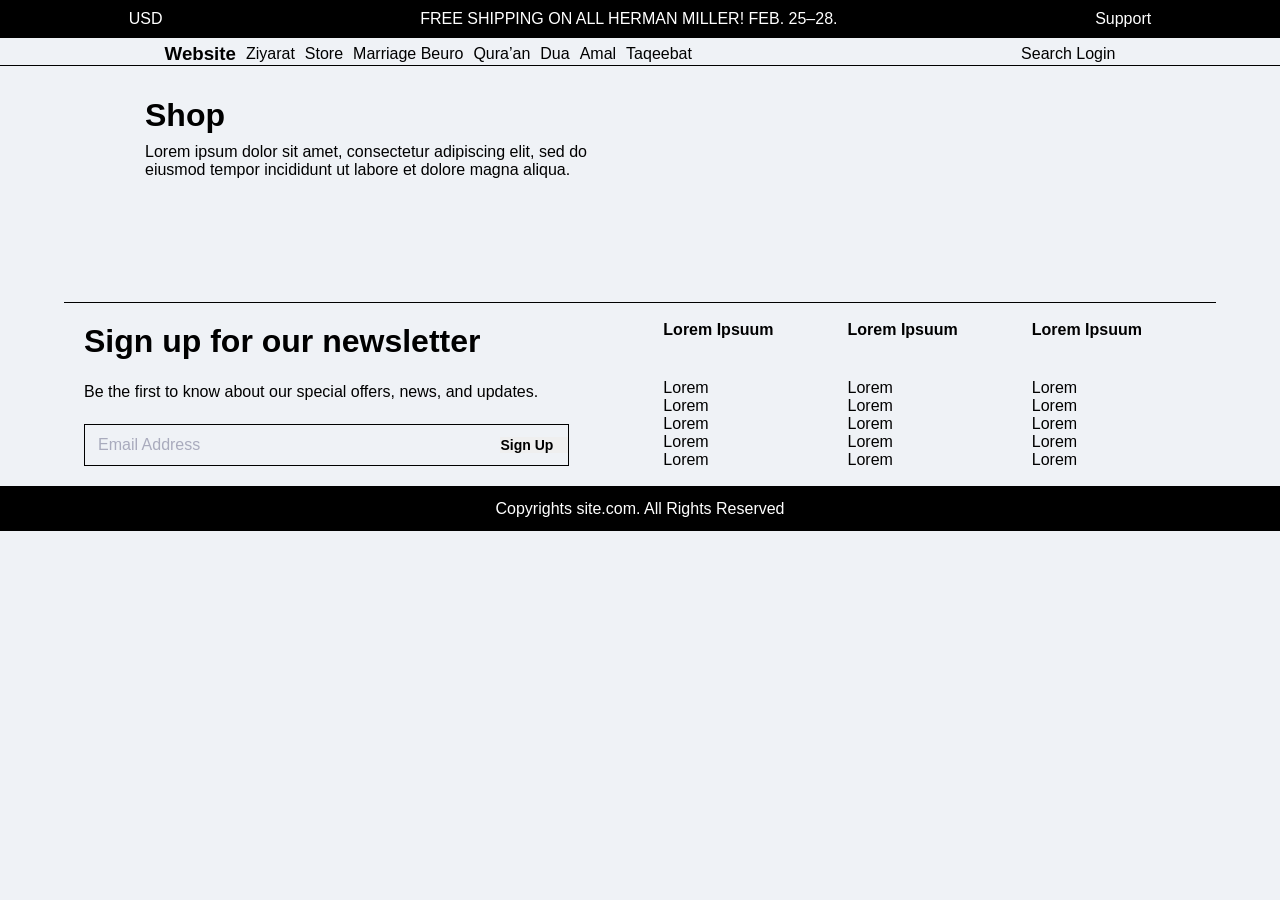
<file: .._/shop.html>
<!DOCTYPE html>
<html lang="en">
<head>
    <meta charset="UTF-8">
    <meta name="viewport" content="width=device-width, initial-scale=1.0">
    <title>Document</title>
    <link rel="stylesheet" href="style.css">
</head>
<body>
    <header>
        <div class="header-container container">

            <div class="header-body">
                <p>USD</p>
                <p>FREE SHIPPING ON ALL HERMAN MILLER! FEB. 25–28.</p>
                <p>Support</p>
            </div>

            <div class="head-position">

                <div class="head-position-left">
                    <h3>Website</h3>
                    <p>Ziyarat</p>
                    <p>Store</p>
                    <p>Marriage Beuro</p>
                    <p>Qura’an</p>
                    <p>Dua</p>
                    <p>Amal</p>
                    <p>Taqeebat</p>
                </div>

                <div class="head-position-right">
                    <a href="#">Search</a>
                    <a href="#">Login</a>
                </div>

            </div>

        </div>

    </header>

    <main class="shop-main">
        <div class="shop">
            <h1>Shop</h1>
            <p>Lorem ipsum dolor sit amet, consectetur adipiscing elit, sed do eiusmod tempor incididunt ut labore et dolore magna aliqua.</p>
        </div>


    </main>

    <footer>
        <div class="footer-left">
            <h1>Sign up for our newsletter</h1>
            <p>Be the first to know about our special offers, news, and updates.</p>

            <form class="footer-form">
                <input type="e-mail" name="username" placeholder="Email Address">
                <button class="sign-in-button"><b>Sign Up</b></button>
            </form>
        </div>

        <div class="lorem-footer">
            <h4>Lorem Ipsuum</h4>
            <ul>
                <li>Lorem</li><br>
                <li>Lorem</li><br>
                <li>Lorem</li><br>
                <li>Lorem</li><br>
                <li>Lorem</li>
            </ul>
        </div>

        <div class="lorem-footer">
            <h4>Lorem Ipsuum</h4>
            <ul>
                <li>Lorem</li><br>
                <li>Lorem</li><br>
                <li>Lorem</li><br>
                <li>Lorem</li><br>
                <li>Lorem</li>
            </ul>
        </div>

        <div class="lorem-footer">
            <h4>Lorem Ipsuum</h4>
            <ul>
                <li>Lorem</li><br>
                <li>Lorem</li><br>
                <li>Lorem</li><br>
                <li>Lorem</li><br>
                <li>Lorem</li>
            </ul>
        </div>
        <br>


    </footer>

    <div class="copyright">
        <p>Copyrights site.com. All Rights Reserved</p>
    </div>
</body>
</html>
</file>
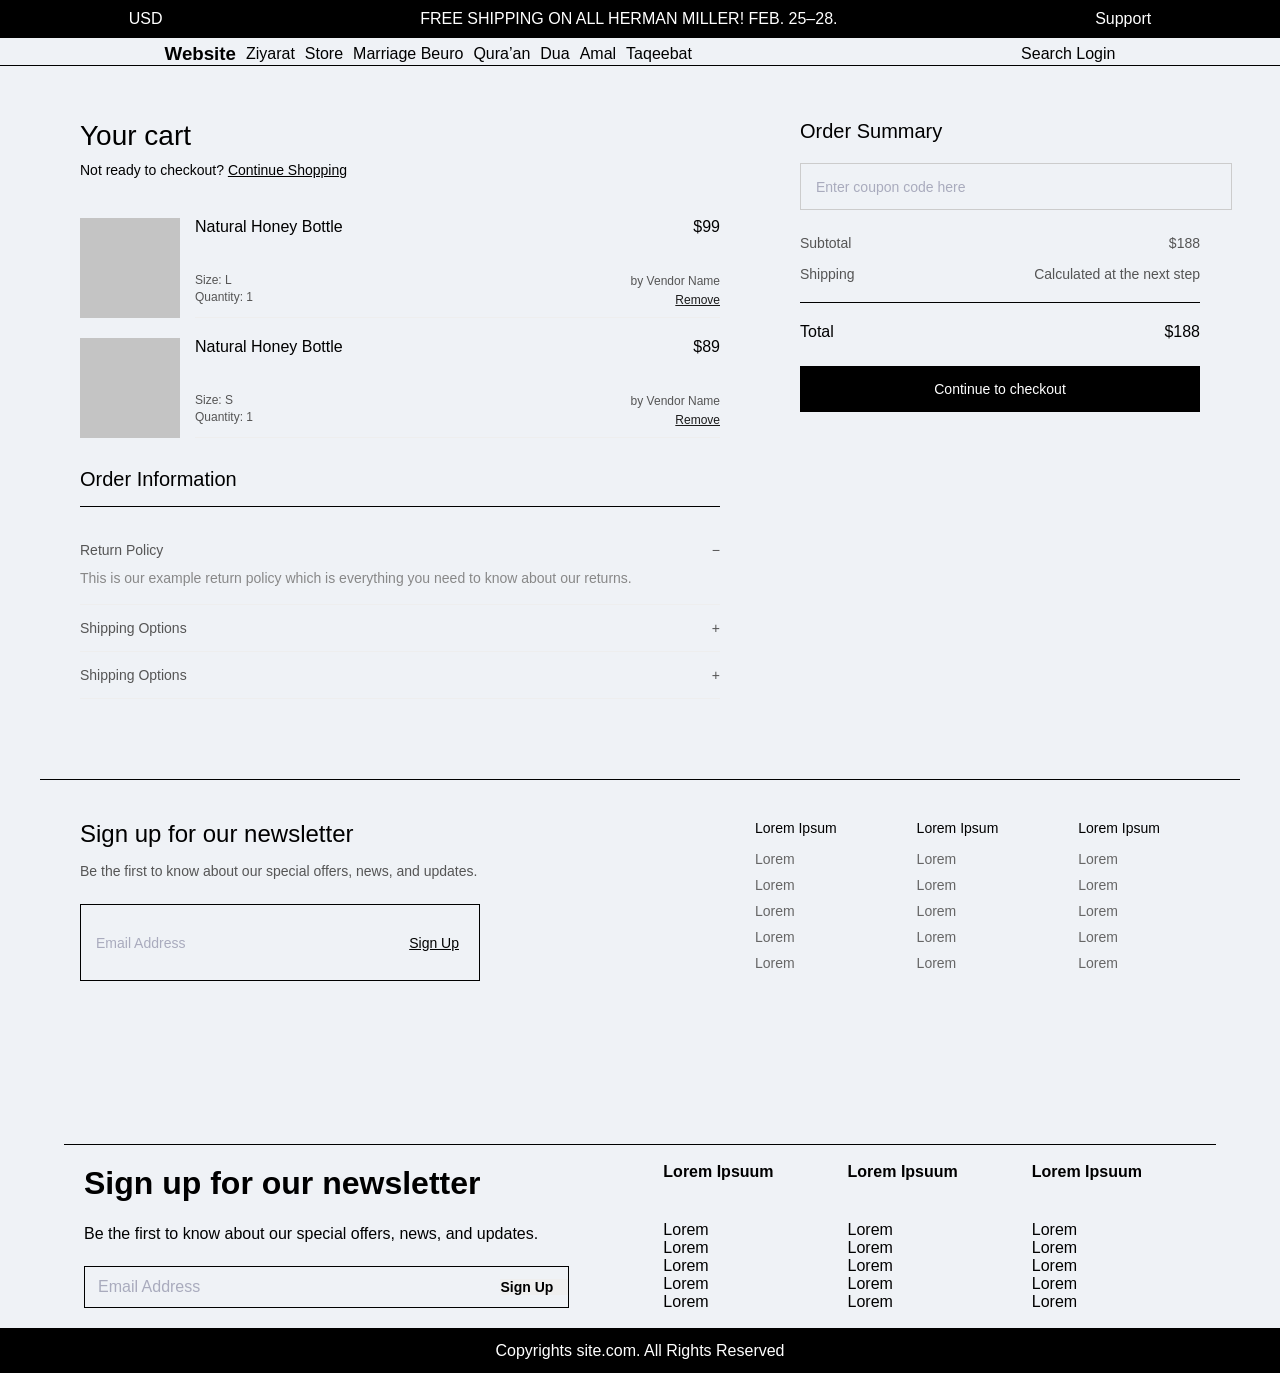
<file: .._/your-cart.html>
<!DOCTYPE html>
<html lang="en">
<head>
    <meta charset="UTF-8">
    <meta name="viewport" content="width=device-width, initial-scale=1.0">
    <title>Document</title>
    <link rel="stylesheet" href="style.css">
</head>
<body>
    <header>
        <div class="header-container container">
            <div class="header-body">
                <p>USD</p>
                <p>FREE SHIPPING ON ALL HERMAN MILLER! FEB. 25–28.</p>
                <p>Support</p>
            </div>

            <div class="head-position">

                <div class="head-position-left">
                    <h3>Website</h3>
                    <p>Ziyarat</p>
                    <p>Store</p>
                    <p>Marriage Beuro</p>
                    <p>Qura’an</p>
                    <p>Dua</p>
                    <p>Amal</p>
                    <p>Taqeebat</p>
                </div>

                <div class="head-position-right">
                    <a href="#">Search</a>
                    <a href="#">Login</a>
                </div>
            </div>
        </div>
    </header>

    <main class="cart-main">
        <div class="cart-left">
            <h1 class="cart-title">Your cart</h1>
            <p class="cart-subtitle">Not ready to checkout? <a href="#" class="continue-link">Continue Shopping</a></p>

            <div class="cart-items">
                <div class="cart-item">
                    <div class="cart-item-img"></div>
                    <div class="cart-item-details">
                        <div class="cart-item-top">
                            <h2 class="cart-item-name">Natural Honey Bottle</h2>
                            <p class="cart-item-price">$99</p>
                        </div>
                        <div class="cart-item-meta">
                            <div class="cart-meta-left">
                                <p>Size: L</p>
                                <p>Quantity: 1</p>
                            </div>
                            <div class="cart-meta-right">
                                <p>by Vendor Name</p>
                                <button class="remove-btn">Remove</button>
                            </div>
                        </div>
                    </div>
                </div>

                <div class="cart-item">
                    <div class="cart-item-img"></div>
                    <div class="cart-item-details">
                        <div class="cart-item-top">
                            <h2 class="cart-item-name">Natural Honey Bottle</h2>
                            <p class="cart-item-price">$89</p>
                        </div>
                        <div class="cart-item-meta">
                            <div class="cart-meta-left">
                                <p>Size: S</p>
                                <p>Quantity: 1</p>
                            </div>
                            <div class="cart-meta-right">
                                <p>by Vendor Name</p>
                                <button class="remove-btn">Remove</button>
                            </div>
                        </div>
                    </div>
                </div>
            </div>

            <div class="order-info">
                <h2 class="order-info-title">Order Information</h2>

                <div class="accordion">
                    <div class="accordion-header">
                        <span>Return Policy</span>
                        <span>−</span>
                    </div>
                    <div class="accordion-content">
                        <p>This is our example return policy which is everything you need to know about our returns.</p>
                    </div>
                </div>

                <div class="accordion">
                    <div class="accordion-header">
                        <span>Shipping Options</span>
                        <span>+</span>
                    </div>
                </div>

                <div class="accordion">
                    <div class="accordion-header">
                        <span>Shipping Options</span>
                        <span>+</span>
                    </div>
                </div>
            </div>
        </div>

        <div class="cart-right">
            <h2 class="summary-title">Order Summary</h2>

            <div class="coupon-box">
                <input type="text" placeholder="Enter coupon code here">
            </div>

            <div class="summary-row">
                <span>Subtotal</span>
                <span>$188</span>
            </div>
            <div class="summary-row">
                <span>Shipping</span>
                <span>Calculated at the next step</span>
            </div>

            <div class="summary-total">
                <span>Total</span>
                <span>$188</span>
            </div>

            <button class="checkout-btn">Continue to checkout</button>
        </div>
    </main>

    <div class="newsletter-section">
        <div class="newsletter-content">
            <h2 class="newsletter-title">Sign up for our newsletter</h2>
            <p class="newsletter-desc">Be the first to know about our special offers, news, and updates.</p>
            <form class="newsletter-form">
                <input type="email" placeholder="Email Address" required>
                <button type="submit" class="sign-in-button">Sign Up</button>
            </form>
        </div>

        <div class="footer-links">
            <div class="link-column">
                <h3>Lorem Ipsum</h3>
                <a href="#">Lorem</a>
                <a href="#">Lorem</a>
                <a href="#">Lorem</a>
                <a href="#">Lorem</a>
                <a href="#">Lorem</a>
            </div>
            <div class="link-column">
                <h3>Lorem Ipsum</h3>
                <a href="#">Lorem</a>
                <a href="#">Lorem</a>
                <a href="#">Lorem</a>
                <a href="#">Lorem</a>
                <a href="#">Lorem</a>
            </div>
            <div class="link-column">
                <h3>Lorem Ipsum</h3>
                <a href="#">Lorem</a>
                <a href="#">Lorem</a>
                <a href="#">Lorem</a>
                <a href="#">Lorem</a>
                <a href="#">Lorem</a>
            </div>
        </div>
    </div>

    <footer>
        <div class="footer-left">
            <h1>Sign up for our newsletter</h1>
            <p>Be the first to know about our special offers, news, and updates.</p>

            <form class="footer-form">
                <input type="e-mail" name="username" placeholder="Email Address">
                <button class="sign-in-button"><b>Sign Up</b></button>
            </form>
        </div>

        <div class="lorem-footer">
            <h4>Lorem Ipsuum</h4>
            <ul>
                <li>Lorem</li><br>
                <li>Lorem</li><br>
                <li>Lorem</li><br>
                <li>Lorem</li><br>
                <li>Lorem</li>
            </ul>
        </div>

        <div class="lorem-footer">
            <h4>Lorem Ipsuum</h4>
            <ul>
                <li>Lorem</li><br>
                <li>Lorem</li><br>
                <li>Lorem</li><br>
                <li>Lorem</li><br>
                <li>Lorem</li>
            </ul>
        </div>

        <div class="lorem-footer">
            <h4>Lorem Ipsuum</h4>
            <ul>
                <li>Lorem</li><br>
                <li>Lorem</li><br>
                <li>Lorem</li><br>
                <li>Lorem</li><br>
                <li>Lorem</li>
            </ul>
        </div>
        <br>
    </footer>

    <div class="copyright">
        <p>Copyrights site.com. All Rights Reserved</p>
    </div>
</body>
</html>
</file>
<file: .._/style.css>
* {
    margin: 0;
    padding: 0;
    box-sizing: border-box;
    font-family: 'Public Sans', Arial, sans-serif;
}

body {
    background-color: #eff2f6;
}

.container {
    height: 60px;
}

.header-body {
    display: flex;
    justify-content: space-around;
    color: white;
    background-color: black;
    padding-top: 10px;
    padding-bottom: 10px;
}

.head-position {
    display: flex;
    justify-content: space-around;
    align-items: center;
    margin-top: 5px;
    margin-bottom: 5px;
    border-bottom: 1px solid;
    border-color: black;
}

.head-position-left {
    display: flex;
    justify-content: space-around;
    align-items: center;
    gap: 10px;
}

.head-position-right {
    gap: 10px;
}

.slider {
    background-color: #c4c4c4;
    height: 5p;
    margin-top: 30px;
}

.categories {
    display: flex;
    justify-content:center;
    flex-direction: column;
    align-items: center;
    margin-top: 82px;
    gap: 10px;
}

.lorem-ipsuum {
    color: #979797;
    display: flex;
    justify-content: center;
    text-align: center;
    font-size: 20px;
    font-weight: 300;
    width: 510px;
    height: 84px;
}

.shop-all {
    width: 194px;
    height: 50px;
    margin-bottom: 69px;
    background-color: #eff2f6;
    border: 1px solid;
    border-color: black;
}


.food-itar-tasbeeh {
    display:flex;
    justify-content: space-between;
    flex-wrap: nowrap;
    padding: 20px;
}

.card {
    width: 370px;
    height: 400px;
    display: flex;
    flex-direction: column;
    align-items: center;
    justify-content: space-around;
}

.card-img {
    width: 100%;
    height: 320px;
    flex-grow: 1;
    background-color: #c4c4c4;
}

.card-title {
    height: 80px;
    display: flex;
    align-items: center;
    justify-content: center;
}

.two-small-one-large {
    display: flex;
    justify-content: center;
    gap: 25px;
    align-items: center;
    margin-top: 95px;
}

.card-large {
    width: 368px;
    height: 521px;
    background-color:#c4c4c4;
    margin-top: -85px;
}

.card-small {
    width: 368px;
    height: 521px;
    background-color:#c4c4c4;
}

.cards-3 {
    display: flex;
    justify-content: center;
    align-items: center;
    gap: 20px;
}

.card-3 {
    width: 369px;
    height: 460.9px;
    gap: 5px;
}

.card3-img {
    width: 350px;
    height: 368.45px;
    flex-grow: 1;
    background-color:#c4c4c4;
}

footer {
    margin: 0 auto;
    margin-top: 123.1px;
    display: flex;
    justify-content: space-between;
    border-top: 1px solid;
    width: 90%
}

.footer-left {
    display: flex;
    justify-self: flex-start;
    align-items: flex-start;
    flex-direction: column;
    gap: 23px;
    margin: 20px;
}

input {
    all: unset;
    width: 398px;
    height: 40px;
    padding-left: 13px;
    background-color: #eff2f6;
}

input::placeholder {
    color: #a9abbd;
}

.footer-form {
    all: unset;
    border: 1px solid;
    border-color: black;
}

.sign-in-button {
    border: 0;
    font-size: 14px;
    padding-right: 15px;
}

.lorem-footer {
    display:flex;
    justify-content: space-around;
    align-items: flex-start;
    flex-direction: column;
    gap: 5px;
}

ul li {
    all: unset;
}

.copyright {
    display:flex;
    justify-content: center;
    align-items: center;
    width: 100%;
    height: 45px;
    background-color: black;
    color: white;
}

a {
    all: unset;
}

.shop {
    display:flex;
    align-items: flex-start;
    justify-content: center;
    flex-direction: column;
    gap: 9px;
    margin-top: 37px;
    margin-left: 145px;
    width: 476px;
}

.product-main {
    max-width: 1200px;
    margin: 60px auto;
    padding: 0 40px;
    display: grid;
    grid-template-columns: 1fr 1fr;
    gap: 60px;
}

.product-gallery {
    display: grid;
    grid-template-columns: 1fr 1fr;
    gap: 15px;
}

.gallery-img {
    background-color: #c4c4c4;
    aspect-ratio: 1 / 1;
}

.product-info {
    display: flex;
    flex-direction: column;
    gap: 20px;
}

.title-row {
    display: flex;
    justify-content: space-between;
    align-items: flex-start;
}

.product-title {
    font-size: 28px;
    font-weight: 400;
}

.action-icons {
    display: flex;
    gap: 15px;
}

.icon-btn {
    background: none;
    border: none;
    font-size: 20px;
    cursor: pointer;
    color: #1a1a1a;
}

.product-price {
    font-size: 18px;
}

.product-desc {
    color: #555;
    font-size: 14px;
    line-height: 1.6;
    max-width: 400px;
}

.product-vendor {
    font-size: 14px;
    color: #555;
}

.size-selector {
    margin-top: 10px;
}

.label-text {
    font-size: 14px;
    color: #555;
    margin-bottom: 8px;
}

.size-options {
    display: flex;
    gap: 10px;
}

.size-btn {
    width: 45px;
    height: 45px;
    border: 1px solid black;
    background: transparent;
    cursor: pointer;
    transition: background-color 0.2s, color 0.2s;
}

.size-btn:hover {
    background-color: black;
    color: white;
}

.purchase-row {
    display: flex;
    gap: 15px;
    margin-top: 10px;
    align-items: stretch;
}

.add-to-cart {
    flex-grow: 1;
    background-color: black;
    color: white;
    border: none;
    padding: 15px;
    font-size: 14px;
    font-weight: 500;
    cursor: pointer;
}

.quantity-selector {
    display: flex;
    border: 1px solid black;
}

.quantity-selector button {
    background: none;
    border: none;
    width: 40px;
    font-size: 16px;
    cursor: pointer;
}

.quantity-selector input {
    width: 40px;
    text-align: center;
    border: none;
    border-left: 1px solid black;
    border-right: 1px solid black;
    outline: none;
    background: transparent;
}

.info-links {
    display: flex;
    gap: 20px;
    font-size: 12px;
    color: #666;
}

.info-links a {
    text-decoration: underline;
    cursor: pointer;
}

.newsletter-section {
    max-width: 1200px;
    margin: 80px auto 0;
    padding: 40px;
    border-top: 1px solid black; 
    display: flex;
    justify-content: space-between;
    gap: 40px;
}

.newsletter-content {
    flex: 1;
    max-width: 400px;
}

.newsletter-title {
    font-size: 24px;
    font-weight: 400;
    margin-bottom: 15px;
}

.newsletter-desc {
    font-size: 14px;
    color: #555;
    margin-bottom: 25px;
}

.newsletter-form {
    display: flex;
    border: 1px solid black;
}

.newsletter-form input {
    flex-grow: 1;
    padding: 15px;
    border: none;
    outline: none;
    font-size: 14px;
    background: transparent;
    width: auto; 
    height: 45px; 
}

.newsletter-form button {
    background: none;
    border: none;
    padding: 0 20px;
    font-weight: 500;
    cursor: pointer;
    text-decoration: underline;
}

.footer-links {
    display: flex;
    gap: 80px;
    margin-right: 40px;
}

.link-column {
    display: flex;
    flex-direction: column;
    gap: 10px;
}

.link-column h3 {
    font-size: 14px;
    font-weight: 500;
    margin-bottom: 5px;
}

.link-column a {
    font-size: 14px;
    color: #666;
    cursor: pointer;
}

.cart-main {
    max-width: 1200px;
    margin: 60px auto;
    padding: 0 40px;
    display: grid;
    grid-template-columns: 1fr 400px;
    gap: 80px;
}

.cart-title {
    font-size: 28px;
    font-weight: 400;
    margin-bottom: 10px;
}

.cart-subtitle {
    font-size: 14px;
    margin-bottom: 40px;
}

.continue-link {
    text-decoration: underline;
    cursor: pointer;
}

.cart-items {
    display: flex;
    flex-direction: column;
    gap: 30px;
    margin-bottom: 60px;
}

.cart-item {
    display: flex;
    gap: 20px;
}

.cart-item-img {
    width: 120px;
    height: 120px;
    background-color: #c4c4c4;
}

.cart-item-details {
    flex-grow: 1;
    display: flex;
    flex-direction: column;
    justify-content: space-between;
}

.cart-item-top {
    display: flex;
    justify-content: space-between;
    align-items: flex-start;
}

.cart-item-name {
    font-size: 18px;
    font-weight: 400;
}

.cart-item-price {
    font-size: 16px;
}

.cart-item-meta {
    display: flex;
    justify-content: space-between;
    align-items: flex-end;
    font-size: 14px;
    color: #555;
    border-bottom: 1px solid #eee;
    padding-bottom: 15px;
}

.cart-meta-left p {
    margin-bottom: 5px;
}

.cart-meta-right {
    display: flex;
    flex-direction: column;
    align-items: flex-end;
    gap: 10px;
}

.remove-btn {
    background: none;
    border: none;
    font-size: 14px;
    text-decoration: underline;
    cursor: pointer;
    color: #1a1a1a;
}

.order-info-title {
    font-size: 20px;
    font-weight: 400;
    margin-bottom: 20px;
    border-bottom: 1px solid black;
    padding-bottom: 15px;
}

.accordion {
    border-bottom: 1px solid #eee;
    padding: 15px 0;
}

.accordion-header {
    display: flex;
    justify-content: space-between;
    font-size: 14px;
    cursor: pointer;
    color: #555;
}

.accordion-content {
    margin-top: 10px;
    font-size: 14px;
    color: #888;
    line-height: 1.5;
}

.summary-title {
    font-size: 20px;
    font-weight: 400;
    margin-bottom: 20px;
}

.coupon-box {
    margin-bottom: 30px;
}

.coupon-box input {
    width: 100%;
    height: 45px;
    border: 1px solid #ccc;
    padding: 0 15px;
    background-color: transparent;
    font-size: 14px;
    outline: none;
}

.summary-row {
    display: flex;
    justify-content: space-between;
    font-size: 14px;
    margin-bottom: 15px;
    color: #555;
}

.summary-total {
    display: flex;
    justify-content: space-between;
    font-size: 16px;
    margin-top: 20px;
    margin-bottom: 25px;
}

.checkout-btn {
    width: 100%;
    background-color: black;
    color: white;
    border: none;
    padding: 15px;
    font-size: 14px;
    font-weight: 500;
    cursor: pointer;
}

.checkout-main {
    max-width: 1200px;
    margin: 60px auto;
    padding: 0 40px;
    display: grid;
    grid-template-columns: 1fr 400px;
    gap: 80px;
}

.checkout-title {
    font-size: 28px;
    font-weight: 400;
    margin-bottom: 20px;
}

.checkout-steps {
    display: flex;
    align-items: center;
    gap: 15px;
    margin-bottom: 40px;
    font-size: 14px;
}

.step.active {
    font-weight: 500;
}

.step-line {
    width: 40px;
    height: 1px;
    background-color: #ccc;
}

.section-title {
    font-size: 18px;
    font-weight: 400;
    margin-bottom: 20px;
}

.shipping-form {
    display: flex;
    flex-direction: column;
    gap: 15px;
}

.form-row {
    display: flex;
    gap: 15px;
}

.form-row.three-cols select,
.form-row.three-cols input {
    flex: 1;
}

.shipping-form input,
.shipping-form select {
    width: 100%;
    height: 45px;
    border: 1px solid #ccc;
    padding: 0 15px;
    background-color: transparent;
    font-size: 14px;
    outline: none;
    color: #1a1a1a;
}

.shipping-form input::placeholder {
    color: #a9abbd;
}

.checkbox-label {
    display: flex;
    align-items: center;
    gap: 10px;
    font-size: 14px;
    margin-top: 5px;
    margin-bottom: 15px;
    cursor: pointer;
}

.checkbox-label input {
    width: 18px;
    height: 18px;
    margin: 0;
    accent-color: black;
}

.submit-btn {
    width: 100%;
    background-color: black;
    color: white;
    border: none;
    padding: 15px;
    font-size: 14px;
    font-weight: 500;
    cursor: pointer;
    margin-top: 10px;
}

.summary-title {
    font-size: 20px;
    font-weight: 400;
    margin-bottom: 20px;
}

.cart-items {
    display: flex;
    flex-direction: column;
    gap: 20px;
    margin-bottom: 30px;
}

.cart-item {
    display: flex;
    gap: 15px;
}

.cart-item-img {
    width: 100px;
    height: 100px;
    background-color: #c4c4c4;
    flex-shrink: 0;
}

.cart-item-details {
    flex-grow: 1;
    display: flex;
    flex-direction: column;
    justify-content: space-between;
}

.cart-item-top {
    display: flex;
    justify-content: space-between;
    align-items: flex-start;
}

.cart-item-name {
    font-size: 16px;
    font-weight: 400;
}

.cart-item-price {
    font-size: 16px;
}

.cart-item-meta {
    display: flex;
    justify-content: space-between;
    align-items: flex-end;
    font-size: 12px;
    color: #555;
    border-bottom: 1px solid #eee;
    padding-bottom: 10px;
}

.cart-meta-left p {
    margin-bottom: 3px;
}

.cart-meta-right {
    display: flex;
    flex-direction: column;
    align-items: flex-end;
    gap: 5px;
}

.remove-btn {
    background: none;
    border: none;
    font-size: 12px;
    text-decoration: underline;
    cursor: pointer;
    color: #1a1a1a;
}

.coupon-box {
    margin-bottom: 25px;
}

.coupon-box input {
    width: 100%;
    height: 45px;
    border: 1px solid #ccc;
    padding: 0 15px;
    background-color: transparent;
    font-size: 14px;
    outline: none;
}

.summary-row {
    display: flex;
    justify-content: space-between;
    font-size: 14px;
    margin-bottom: 15px;
    color: #555;
}

.summary-total {
    display: flex;
    justify-content: space-between;
    font-size: 16px;
    margin-top: 20px;
    border-top: 1px solid black;
    padding-top: 20px;
}

.checkout-main {
    max-width: 1200px;
    margin: 60px auto;
    padding: 0 40px;
    display: grid;
    grid-template-columns: 1fr 400px;
    gap: 80px;
}

.checkout-title {
    font-size: 28px;
    font-weight: 400;
    margin-bottom: 20px;
}

.checkout-steps {
    display: flex;
    align-items: center;
    gap: 15px;
    margin-bottom: 40px;
    font-size: 14px;
}

.step.active {
    font-weight: 500;
}

.step-line {
    width: 40px;
    height: 1px;
    background-color: #ccc;
}

.shipping-options {
    display: flex;
    flex-direction: column;
    gap: 15px;
    margin-bottom: 40px;
}

.shipping-option {
    display: block;
    border: 1px solid transparent;
    padding: 15px;
    cursor: pointer;
    background-color: transparent;
    transition: border-color 0.2s;
}

.shipping-option.active {
    border-color: black;
    background-color: white;
}

.shipping-option:not(.active) {
    background-color: #eff2f6;
}

.radio-wrapper {
    display: flex;
    align-items: flex-start;
    gap: 15px;
}

.radio-wrapper input[type="radio"] {
    margin-top: 3px;
    width: 18px;
    height: 18px;
    accent-color: black;
    cursor: pointer;
}

.option-content {
    display: flex;
    flex-direction: column;
    gap: 5px;
}

.option-title {
    font-size: 14px;
    font-weight: 500;
    text-transform: uppercase;
}

.option-desc {
    font-size: 14px;
    color: #555;
}

.submit-btn {
    background-color: black;
    color: white;
    border: none;
    padding: 15px;
    font-size: 14px;
    font-weight: 500;
    cursor: pointer;
    width: 100%;
    max-width: 280px;
}

.summary-title {
    font-size: 20px;
    font-weight: 400;
    margin-bottom: 20px;
}

.cart-items {
    display: flex;
    flex-direction: column;
    gap: 20px;
}

.cart-item {
    display: flex;
    gap: 15px;
}

.cart-item-img {
    width: 100px;
    height: 100px;
    background-color: #c4c4c4;
    flex-shrink: 0;
}

.cart-item-details {
    flex-grow: 1;
    display: flex;
    flex-direction: column;
    justify-content: space-between;
}

.cart-item-top {
    display: flex;
    justify-content: space-between;
    align-items: flex-start;
}

.cart-item-name {
    font-size: 16px;
    font-weight: 400;
}

.cart-item-price {
    font-size: 16px;
}

.cart-item-meta {
    display: flex;
    justify-content: space-between;
    align-items: flex-end;
    font-size: 12px;
    color: #555;
    border-bottom: 1px solid #eee;
    padding-bottom: 10px;
}

.cart-meta-left p {
    margin-bottom: 3px;
}

.cart-meta-right {
    display: flex;
    flex-direction: column;
    align-items: flex-end;
    gap: 5px;
}

.remove-btn {
    background: none;
    border: none;
    font-size: 12px;
    text-decoration: underline;
    cursor: pointer;
    color: #1a1a1a;
}

.checkout-main {
    max-width: 1200px;
    margin: 60px auto;
    padding: 0 40px;
    display: grid;
    grid-template-columns: 1fr 400px;
    gap: 80px;
}

.checkout-title {
    font-size: 28px;
    font-weight: 400;
    margin-bottom: 20px;
}

.checkout-steps {
    display: flex;
    align-items: center;
    gap: 15px;
    margin-bottom: 40px;
    font-size: 14px;
}

.step.active {
    font-weight: 500;
}

.step-line {
    width: 40px;
    height: 1px;
    background-color: #ccc;
}

.payment-methods {
    display: flex;
    gap: 10px;
    margin-bottom: 30px;
}

.pay-method-btn {
    flex: 1;
    height: 45px;
    border: 1px solid #ccc;
    background-color: white;
    cursor: pointer;
    display: flex;
    align-items: center;
    justify-content: center;
    font-size: 14px;
    font-weight: 500;
    color: #1a1a1a;
}

.pay-method-btn.active {
    background-color: #333;
    color: white;
    border-color: #333;
}

.paypal-logo {
    color: #003087;
    font-weight: bold;
    font-style: italic;
    margin-right: 5px;
    font-size: 16px;
}

.pay-method-btn.active .paypal-logo {
    color: white;
}

.section-title {
    font-size: 18px;
    font-weight: 400;
    margin-bottom: 20px;
}

.payment-form {
    display: flex;
    flex-direction: column;
    gap: 15px;
}

.form-row {
    display: flex;
    gap: 15px;
}

.form-row.three-cols select,
.form-row.three-cols input {
    flex: 1;
}

.payment-form input,
.payment-form select {
    width: 100%;
    height: 45px;
    border: 1px solid #ccc;
    padding: 0 15px;
    background-color: transparent;
    font-size: 14px;
    outline: none;
    color: #1a1a1a;
}

.payment-form input::placeholder {
    color: #a9abbd;
}

.toggle-row {
    display: flex;
    justify-content: space-between;
    align-items: center;
    font-size: 14px;
    margin-top: 5px;
    margin-bottom: 15px;
}

.switch {
    position: relative;
    display: inline-block;
    width: 44px;
    height: 24px;
}

.switch input { 
    opacity: 0;
    width: 0;
    height: 0;
}

.slider {
    position: absolute;
    cursor: pointer;
    top: 0;
    left: 0;
    right: 0;
    bottom: 0;
    background-color: #ccc;
    transition: .4s;
    border-radius: 24px;
}

.slider:before {
    position: absolute;
    content: "";
    height: 18px;
    width: 18px;
    left: 3px;
    bottom: 3px;
    background-color: white;
    transition: .4s;
    border-radius: 50%;
}

input:checked + .slider {
    background-color: black;
}

input:checked + .slider:before {
    transform: translateX(20px);
}

.submit-btn {
    width: 100%;
    background-color: black;
    color: white;
    border: none;
    padding: 15px;
    font-size: 14px;
    font-weight: 500;
    cursor: pointer;
    margin-top: 10px;
}

.summary-title {
    font-size: 20px;
    font-weight: 400;
    margin-bottom: 20px;
}

.cart-items {
    display: flex;
    flex-direction: column;
    gap: 20px;
}

.cart-item {
    display: flex;
    gap: 15px;
}

.cart-item-img {
    width: 100px;
    height: 100px;
    background-color: #c4c4c4;
    flex-shrink: 0;
}

.cart-item-details {
    flex-grow: 1;
    display: flex;
    flex-direction: column;
    justify-content: space-between;
}

.cart-item-top {
    display: flex;
    justify-content: space-between;
    align-items: flex-start;
}

.cart-item-name {
    font-size: 16px;
    font-weight: 400;
}

.cart-item-price {
    font-size: 16px;
}

.cart-item-meta {
    display: flex;
    justify-content: space-between;
    align-items: flex-end;
    font-size: 12px;
    color: #555;
    border-bottom: 1px solid #eee;
    padding-bottom: 10px;
}

.cart-meta-left p {
    margin-bottom: 3px;
}

.cart-meta-right {
    display: flex;
    flex-direction: column;
    align-items: flex-end;
    gap: 5px;
}

.remove-btn {
    background: none;
    border: none;
    font-size: 12px;
    text-decoration: underline;
    cursor: pointer;
    color: #1a1a1a;
}

.checkout-main {
    max-width: 1200px;
    margin: 60px auto;
    padding: 0 40px;
    display: grid;
    grid-template-columns: 1fr 400px;
    gap: 80px;
}

.checkout-title {
    font-size: 28px;
    font-weight: 400;
    margin-bottom: 20px;
}

.checkout-steps {
    display: flex;
    align-items: center;
    gap: 15px;
    margin-bottom: 40px;
    font-size: 14px;
}

.step.active {
    font-weight: 500;
}

.step-line {
    width: 40px;
    height: 1px;
    background-color: #ccc;
}

.payment-methods {
    display: flex;
    gap: 10px;
    margin-bottom: 30px;
}

.pay-method-btn {
    flex: 1;
    height: 45px;
    border: 1px solid #ccc;
    background-color: white;
    cursor: pointer;
    display: flex;
    align-items: center;
    justify-content: center;
    font-size: 14px;
    font-weight: 500;
    color: #1a1a1a;
}

.pay-method-btn.active {
    background-color: #333;
    color: white;
    border-color: #333;
}

.paypal-logo {
    color: #003087;
    font-weight: bold;
    font-style: italic;
    margin-right: 5px;
    font-size: 16px;
}

.pay-method-btn.active .paypal-logo {
    color: white;
}

.section-title {
    font-size: 18px;
    font-weight: 400;
    margin-bottom: 20px;
}

.payment-form {
    display: flex;
    flex-direction: column;
    gap: 15px;
}

.form-row {
    display: flex;
    gap: 15px;
}

.payment-form input {
    width: 100%;
    height: 45px;
    border: 1px solid #ccc;
    padding: 0 15px;
    background-color: transparent;
    font-size: 14px;
    outline: none;
    color: #1a1a1a;
}

.payment-form input::placeholder {
    color: #a9abbd;
}

.submit-btn {
    width: 100%;
    background-color: black;
    color: white;
    border: none;
    padding: 15px;
    font-size: 14px;
    font-weight: 500;
    cursor: pointer;
    margin-top: 10px;
}

.summary-title {
    font-size: 20px;
    font-weight: 400;
    margin-bottom: 20px;
}

.cart-items {
    display: flex;
    flex-direction: column;
    gap: 20px;
}

.cart-item {
    display: flex;
    gap: 15px;
}

.cart-item-img {
    width: 100px;
    height: 100px;
    background-color: #c4c4c4;
    flex-shrink: 0;
}

.cart-item-details {
    flex-grow: 1;
    display: flex;
    flex-direction: column;
    justify-content: space-between;
}

.cart-item-top {
    display: flex;
    justify-content: space-between;
    align-items: flex-start;
}

.cart-item-name {
    font-size: 16px;
    font-weight: 400;
}

.cart-item-price {
    font-size: 16px;
}

.cart-item-meta {
    display: flex;
    justify-content: space-between;
    align-items: flex-end;
    font-size: 12px;
    color: #555;
    border-bottom: 1px solid #eee;
    padding-bottom: 10px;
}

.cart-meta-left p {
    margin-bottom: 3px;
}

.cart-meta-right {
    display: flex;
    flex-direction: column;
    align-items: flex-end;
    gap: 5px;
}

.remove-btn {
    background: none;
    border: none;
    font-size: 12px;
    text-decoration: underline;
    cursor: pointer;
    color: #1a1a1a;
}

.orders-main {
    max-width: 1200px;
    margin: 60px auto;
    padding: 0 40px;
}

.orders-header {
    display: flex;
    justify-content: space-between;
    align-items: center;
    margin-bottom: 30px;
}

.orders-title {
    font-size: 28px;
    font-weight: 500;
}

.orders-filter {
    height: 40px;
    padding: 0 30px 0 15px;
    border: 1px solid #ccc;
    background-color: transparent;
    font-size: 14px;
    outline: none;
    cursor: pointer;
    appearance: none;
    background-image: url("data:image/svg+xml;charset=US-ASCII,%3Csvg%20xmlns%3D%22http%3A%2F%2Fwww.w3.org%2F2000%2Fsvg%22%20width%3D%22292.4%22%20height%3D%22292.4%22%3E%3Cpath%20fill%3D%22%23000000%22%20d%3D%22M287%2069.4a17.6%2017.6%200%200%200-13-5.4H18.4c-5%200-9.3%201.8-12.9%205.4A17.6%2017.6%200%200%200%200%2082.2c0%205%201.8%209.3%205.4%2012.9l128%20127.9c3.6%203.6%207.8%205.4%2012.8%205.4s9.2-1.8%2012.8-5.4L287%2095c3.5-3.5%205.4-7.8%205.4-12.8%200-5-1.9-9.2-5.5-12.8z%22%2F%3E%3C%2Fsvg%3E");
    background-repeat: no-repeat;
    background-position: right 10px top 50%;
    background-size: 10px auto;
}

.orders-table-wrapper {
    background-color: white;
    border-radius: 8px;
    overflow: hidden;
    box-shadow: 0 2px 10px rgba(0, 0, 0, 0.05);
}

.orders-table {
    width: 100%;
    border-collapse: collapse;
    text-align: left;
    font-size: 13px;
}

.orders-table th {
    padding: 20px 25px;
    font-size: 11px;
    font-weight: 600;
    text-transform: uppercase;
    color: #1a1a1a;
    border-bottom: 1px solid #eee;
}

.orders-table td {
    padding: 20px 25px;
    border-bottom: 1px solid #eee;
    color: #333;
}

.orders-table tbody tr:last-child td {
    border-bottom: none;
}

.favorites-main {
    max-width: 1200px;
    margin: 60px auto;
    padding: 0 40px;
}

.favorites-header {
    display: flex;
    flex-direction: column;
    align-items: center;
    text-align: center;
    margin-bottom: 60px;
}

.favorites-title {
    font-size: 36px;
    font-weight: 500;
    margin-bottom: 15px;
}

.favorites-desc {
    font-size: 14px;
    color: #555;
    max-width: 500px;
    line-height: 1.5;
    margin-bottom: 25px;
}

.shop-all-btn {
    width: 120px;
    height: 40px;
    background-color: transparent;
    border: 1px solid black;
    font-size: 14px;
    font-weight: 500;
    cursor: pointer;
}

.favorites-grid {
    display: grid;
    grid-template-columns: repeat(3, 1fr);
    gap: 30px;
}

.fav-card {
    display: flex;
    flex-direction: column;
    gap: 15px;
}

.fav-img {
    width: 100%;
    aspect-ratio: 1 / 1;
    background-color: #c4c4c4;
}

.fav-info {
    display: flex;
    justify-content: space-between;
    align-items: flex-start;
}

.fav-info-left {
    display: flex;
    flex-direction: column;
    gap: 5px;
}

.fav-name {
    font-size: 14px;
    font-weight: 500;
}

.fav-price {
    font-size: 14px;
}

.fav-heart {
    background: none;
    border: none;
    font-size: 16px;
    cursor: pointer;
    padding: 0;
    color: black;
}
</file>
